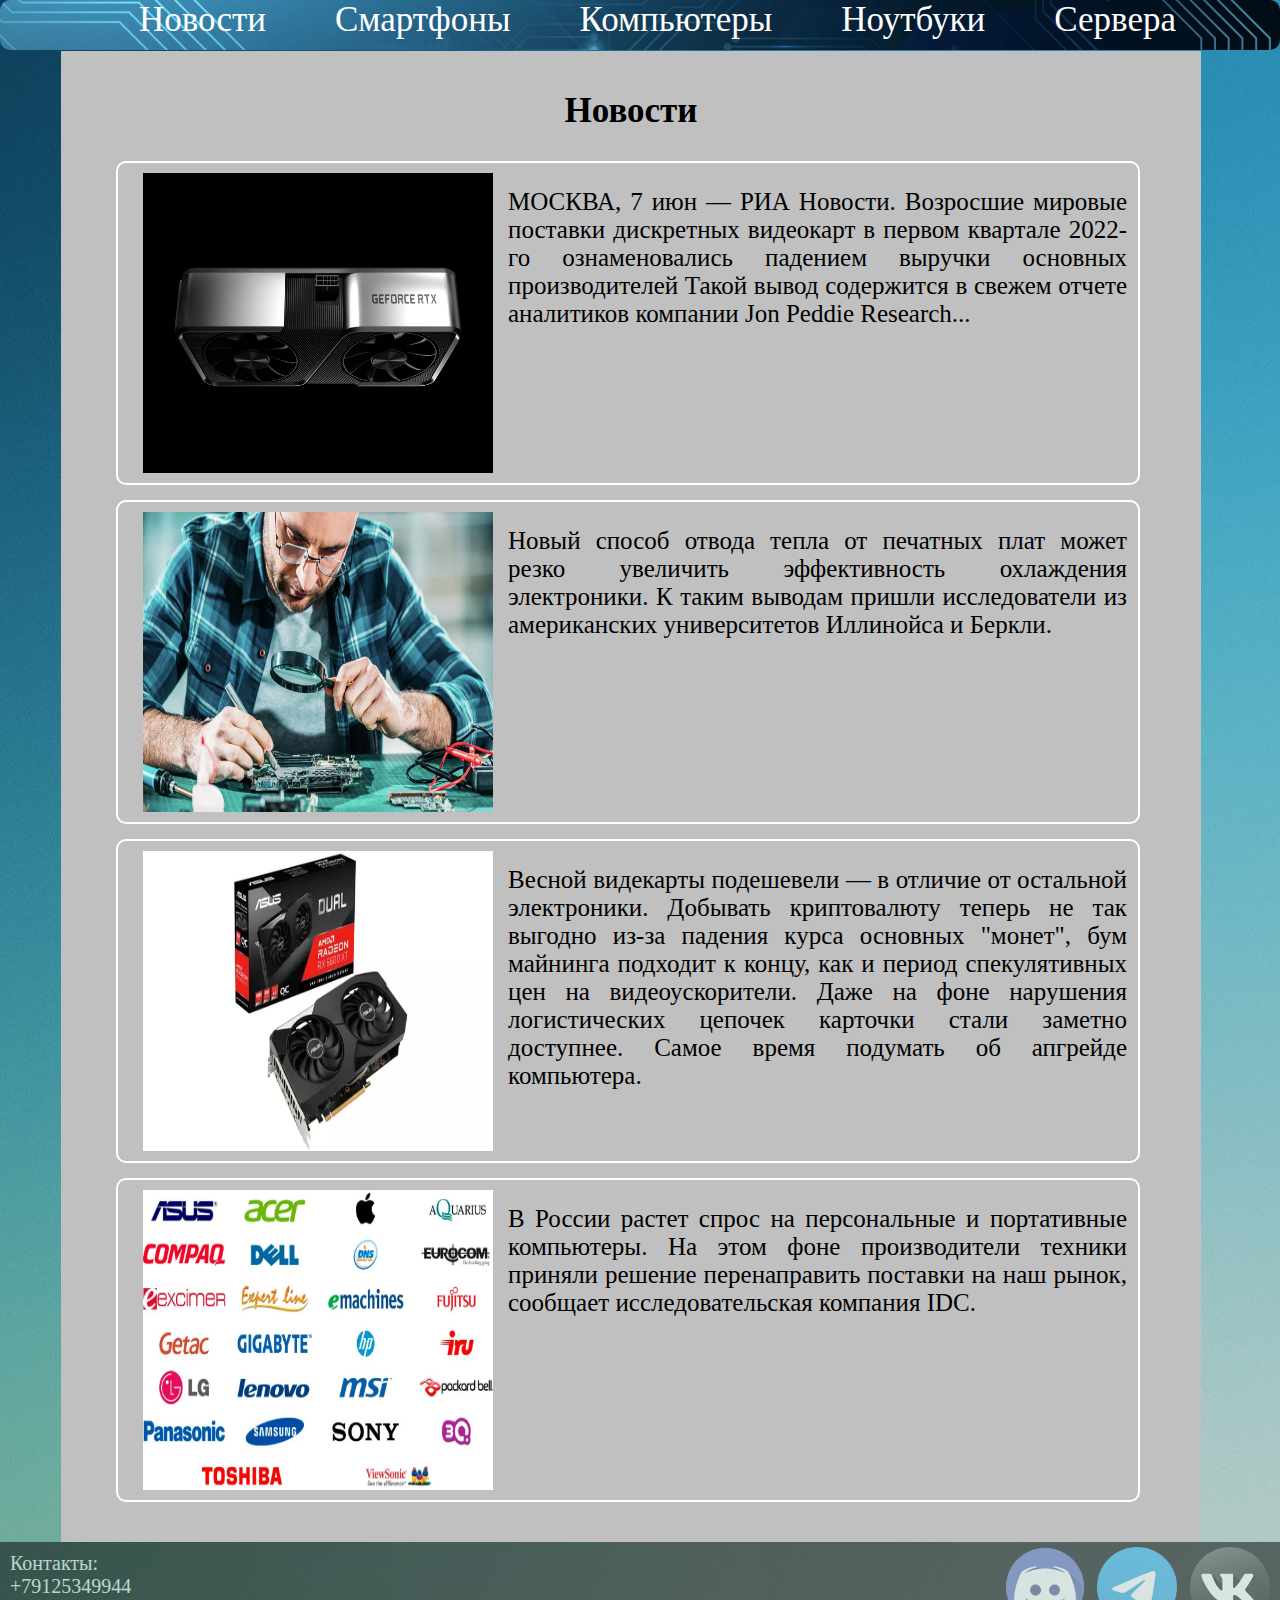
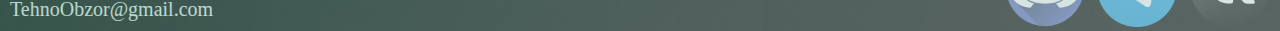
<file: index.html>
<!DOCTYPE html>
<html>
  <head>
    <meta charset="utf-8">
	<link rel="stylesheet" type="text/css" href="css/main.css">
    <title>Главная страница</title>
  </head>
  <body> 
  <header class= 'navbar'>
  <div class= 'logo'>
  </div>
  <div class= 'menu'>
  <ul>
  <li><a href='index.html'>Новости</a></li>
  <li><a href='вкладки/Смартфоны.html'>Смартфоны</a></li>
  <li><a href='вкладки/Компьютеры.html'>Компьютеры</a></li>
  <li><a href='вкладки/Ноутбуки.html'>Ноутбуки</a></li>
  <li><a href='вкладки/Сервера.html'>Сервера</a></li>
  </ul>
  </div>
  </header>
  <div class=centerr>
  <div class = 'gran'>
  <h1>Новости<h1>
  <div class = 'block_1'>
    <a href="вкладки/Новости/Статья1.html"><img src="img/new1.webp">
  <p>МОСКВА, 7 июн — РИА Новости. Возросшие мировые поставки дискретных видеокарт в первом квартале 2022-го ознаменовались падением выручки основных производителей Такой вывод содержится в свежем отчете аналитиков компании Jon Peddie Research...</p></a>
  </div>
  <div class = 'block_1'>
    <a href="вкладки/Новости/Статья2.html"><img src="img/new2.webp">
    <p>Новый способ отвода тепла от печатных плат может резко увеличить эффективность охлаждения электроники. К таким выводам пришли исследователи из американских университетов Иллинойса и Беркли.</p>
  </div>
  <div class = 'block_1'>
    <a href="вкладки/Новости/Статья3.html"><img src="img/new5.webp">
    <p> Весной видекарты подешевели — в отличие от остальной электроники. Добывать криптовалюту теперь не так выгодно из-за падения курса основных "монет", бум майнинга подходит к концу, как и период спекулятивных цен на видеоускорители. Даже на фоне нарушения логистических цепочек карточки стали заметно доступнее. Самое время подумать об апгрейде компьютера.</p>
  </div>
  <div class = 'block_1'>
    <a href="вкладки/Новости/Статья4.html"><img src="img/new12.jpg">
    <p>В России растет спрос на персональные и портативные компьютеры. На этом фоне производители техники приняли решение перенаправить поставки на наш рынок, сообщает исследовательская компания IDC.</p></a>
  </div>
  </div>
  </div>
  <div class="lower">
    <a href="https://vk.com/"><img src="img/vk.svg"></a>
    <a href="https://telegram.org/"><img src="img/telegram.png"></a>
    <a href="https://discord.com/"><img src= 'img/discord.png'></a>
    <p>Контакты:</p>
    <p>+79125349944</p>
    <p>TehnoObzor@gmail.com</p>
  </div>
  </body>
</html>
</file>
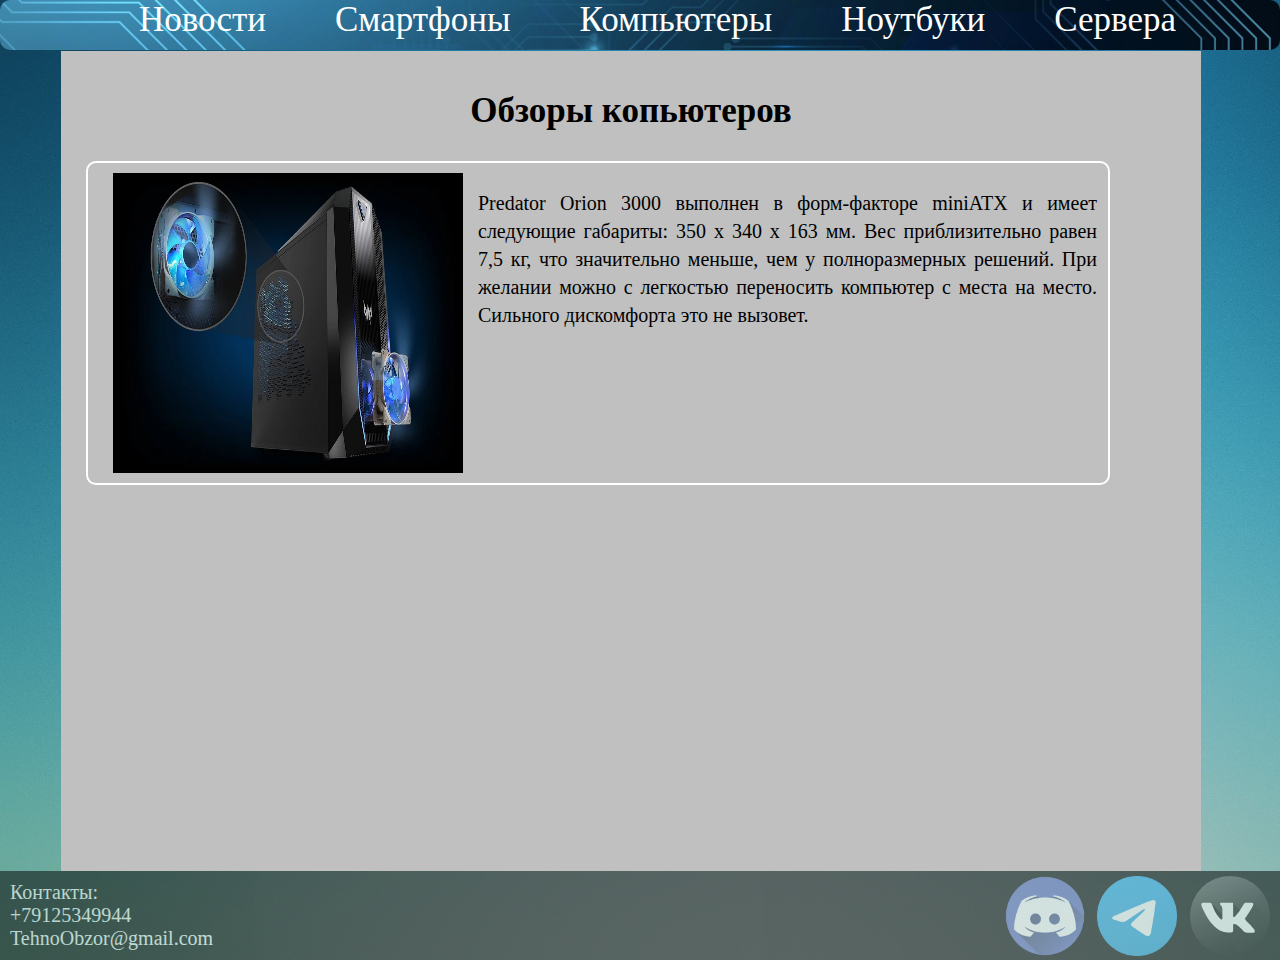
<file: вкладки/Компьютеры.html>
<!DOCTYPE html>
<html>
  <head>
    <meta charset="utf-8">
	<link rel="stylesheet" type="text/css" href="../css/main.css">
    <title>Компьютеры</title>
  <header class= 'navbar'>
  <div class= 'logo'>
  </div>
  <div class= 'menu'>
  <ul>
  <li><a href='../index.html'>Новости</a></li>
  <li><a href='Смартфоны.html'>Смартфоны</a></li>
  <li><a href='Компьютеры.html'>Компьютеры</a></li>
  <li><a href='Ноутбуки.html'>Ноутбуки</a></li>
  <li><a href='Сервера.html'>Сервера</a></li>
  </ul>
  </div>
  </header>
  <div class=centerr>
  <div class = 'gran'>
  <h1>Обзоры копьютеров</h1>
  <div class = 'block_1'>
    <a href="Комьютеры/Статья1.html"><img src="../img/pk2.webp"></a>
  <h3><p><a href= 'Комьютеры/Статья1.html'>Predator Orion 3000 выполнен в форм-факторе miniATX и имеет следующие габариты: 350 х 340 х 163 мм. Вес приблизительно равен 7,5 кг, что значительно меньше, чем у полноразмерных решений. При желании можно с легкостью переносить компьютер с места на место. Сильного дискомфорта это не вызовет.</a></p></h3>
  </div>
  </div>
  </div>
    <div class="lower">
    <a href="https://vk.com/"><img src="../img/vk.svg"></a>
    <a href="https://telegram.org/"><img src="../img/telegram.png"></a>
    <a href="https://discord.com/"><img src= '../img/discord.png'></a>
    <p>Контакты:</p>
    <p>+79125349944</p>
    <p>TehnoObzor@gmail.com</p>
  </div>
  </body>
</html>
</file>
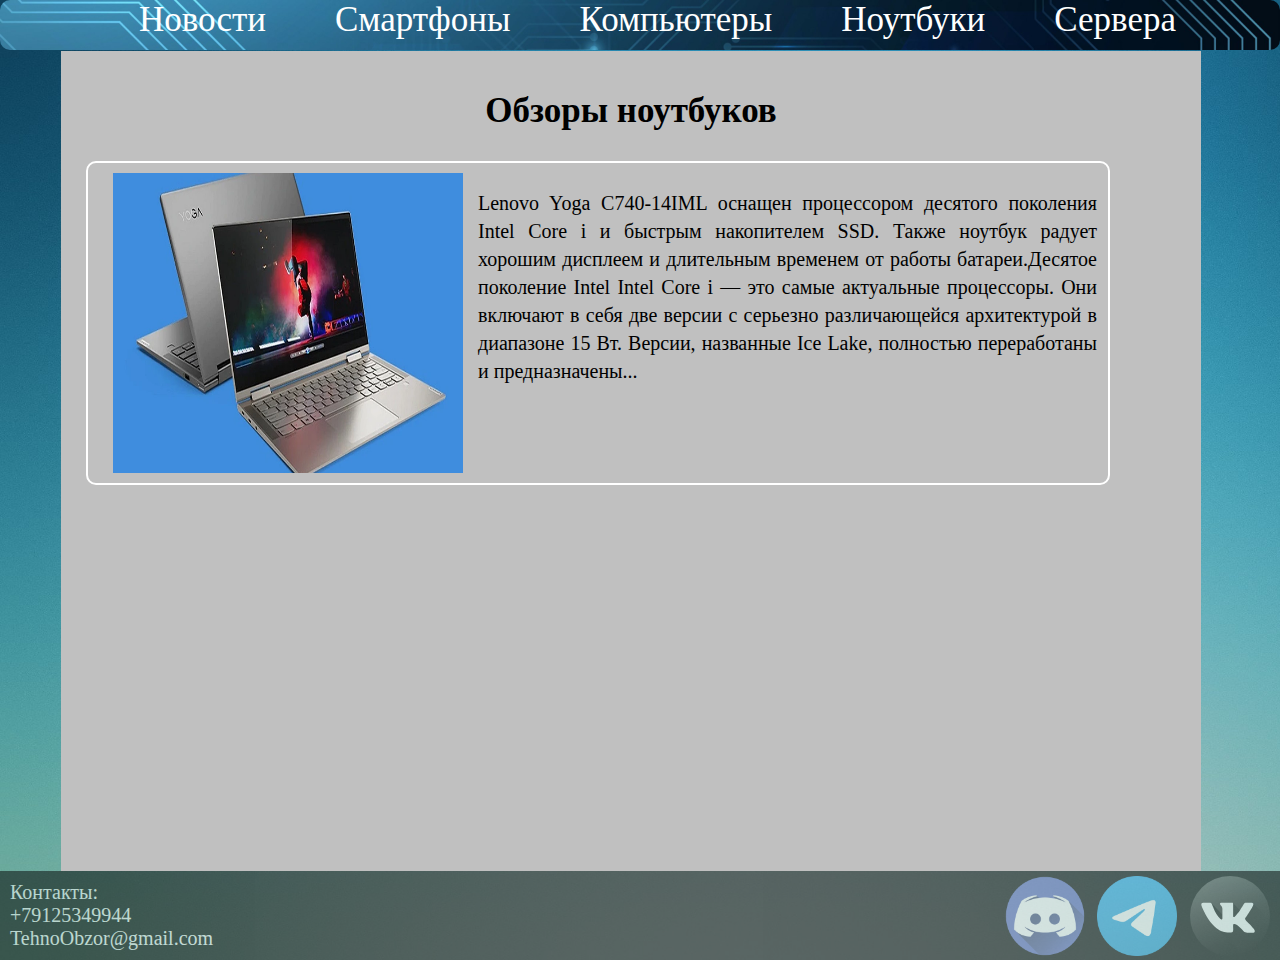
<file: вкладки/Ноутбуки.html>
<!DOCTYPE html>
<html>
  <head>
    <meta charset="utf-8">
	<link rel="stylesheet" type="text/css" href="../css/main.css">
    <title>Ноутбуки</title>
  </head>
  <body> 
  <header class= 'navbar'>
  <div class= 'logo'>
  </div>
  <div class= 'menu'>
  <ul>
  <li><a href='../index.html'>Новости</a></li>
  <li><a href='Смартфоны.html'>Смартфоны</a></li>
  <li><a href='Компьютеры.html'>Компьютеры</a></li>
  <li><a href='Ноутбуки.html'>Ноутбуки</a></li>
  <li><a href='Сервера.html'>Сервера</a></li>
  </ul>
  </div>
  </header>
  <div class=centerr>
  <div class = 'gran'>
  <h1>Обзоры ноутбуков</h1>
  <div class = 'block_1'>
    <a href="Ноутбуки/Статья1.html"><img src="../img/nt1.webp"></a>
  <p><a href= 'Ноутбуки/Статья1.html'>Lenovo Yoga C740-14IML оснащен процессором десятого поколения Intel Core i и быстрым накопителем SSD. Также ноутбук радует хорошим дисплеем и длительным временем от работы батареи.Десятое поколение Intel Intel Core i — это самые актуальные процессоры. Они включают в себя две версии с серьезно различающейся архитектурой в диапазоне 15 Вт. Версии, названные Ice Lake, полностью переработаны и предназначены...</a></p>
  </div>
  </div>
  </div>
    <div class="lower">
    <a href="https://vk.com/"><img src="../img/vk.svg"></a>
    <a href="https://telegram.org/"><img src="../img/telegram.png"></a>
    <a href="https://discord.com/"><img src= '../img/discord.png'></a>
    <p>Контакты:</p>
    <p>+79125349944</p>
    <p>TehnoObzor@gmail.com</p>
  </div>
  </body>
</html>
</file>
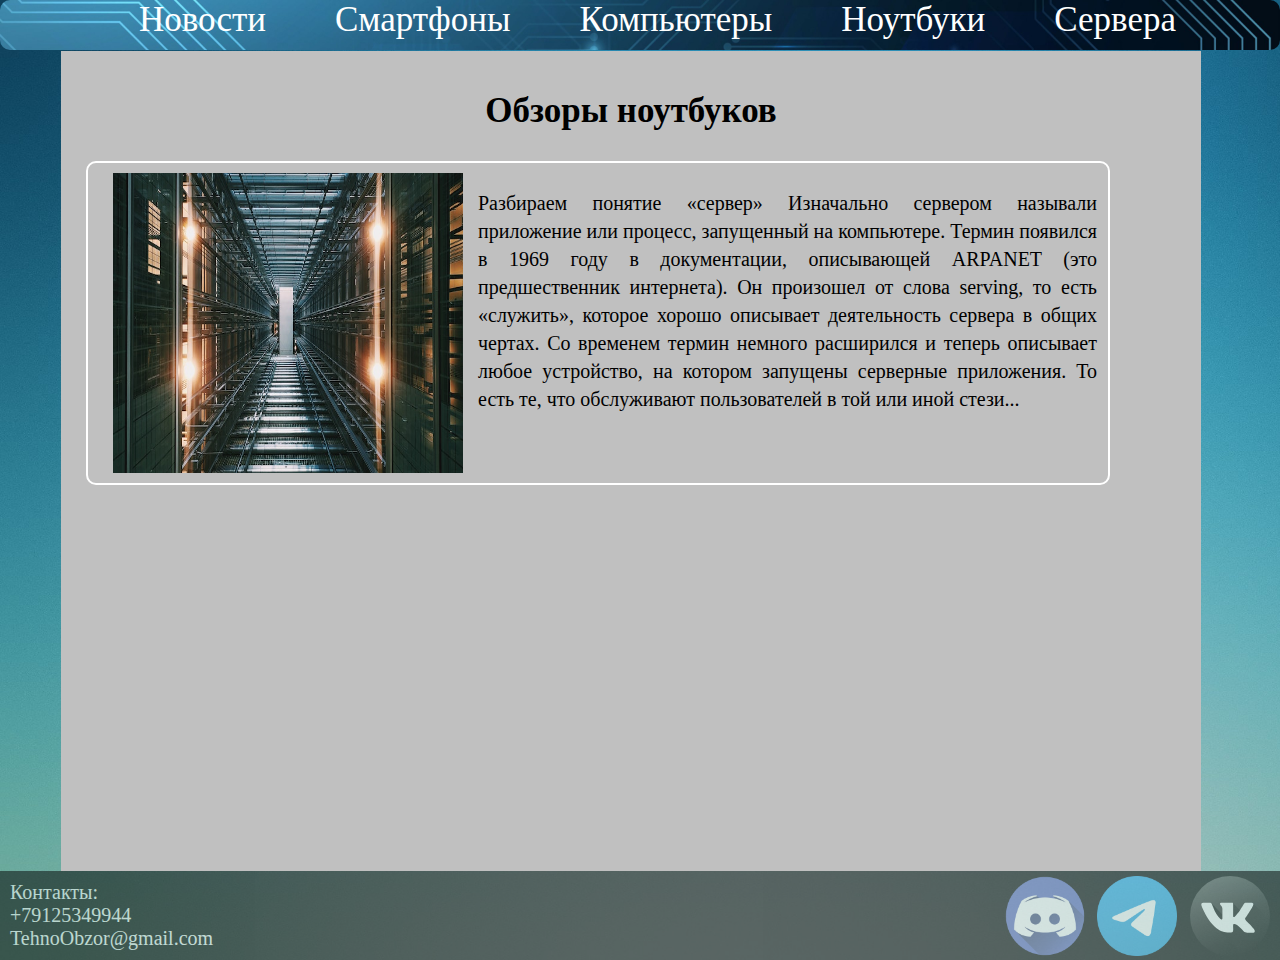
<file: вкладки/Сервера.html>
<!DOCTYPE html>
<html>
  <head>
    <meta charset="utf-8">
	<link rel="stylesheet" type="text/css" href="../css/main.css">
    <title>Сервера</title>
  </head>
  <body> 
  <header class= 'navbar'>
  <div class= 'logo'>
  </div>
  <div class= 'menu'>
  <ul>
  <li><a href='../index.html'>Новости</a></li>
  <li><a href='Смартфоны.html'>Смартфоны</a></li>
  <li><a href='Компьютеры.html'>Компьютеры</a></li>
  <li><a href='Ноутбуки.html'>Ноутбуки</a></li>
  <li><a href='Сервера.html'>Сервера</a></li>
  </ul>
  </div>
  </header>
  <div class=centerr>
  <div class = 'gran'>
  <h1>Обзоры ноутбуков</h1>
  <div class = 'block_1'>
    <a href="Сервера/Статья1.html"><img src="../img/c1.jpg"></a>
  <h3><p><a href= 'Сервера/Статья1.html'>Разбираем понятие «сервер» Изначально сервером называли приложение или процесс, запущенный на компьютере. Термин появился в 1969 году в документации, описывающей ARPANET (это предшественник интернета). Он произошел от слова serving, то есть «служить», которое хорошо описывает деятельность сервера в общих чертах. Со временем термин немного расширился и теперь описывает любое устройство, на котором запущены серверные приложения. То есть те, что обслуживают пользователей в той или иной стези...</a></p></h3>
  </div>
  </div>
  </div>
  <div class="lower">
    <a href="https://vk.com/"><img src="../img/vk.svg"></a>
    <a href="https://telegram.org/"><img src="../img/telegram.png"></a>
    <a href="https://discord.com/"><img src= '../img/discord.png'></a>
    <p>Контакты:</p>
    <p>+79125349944</p>
    <p>TehnoObzor@gmail.com</p>
  </div>
  </body>
</html>
</file>
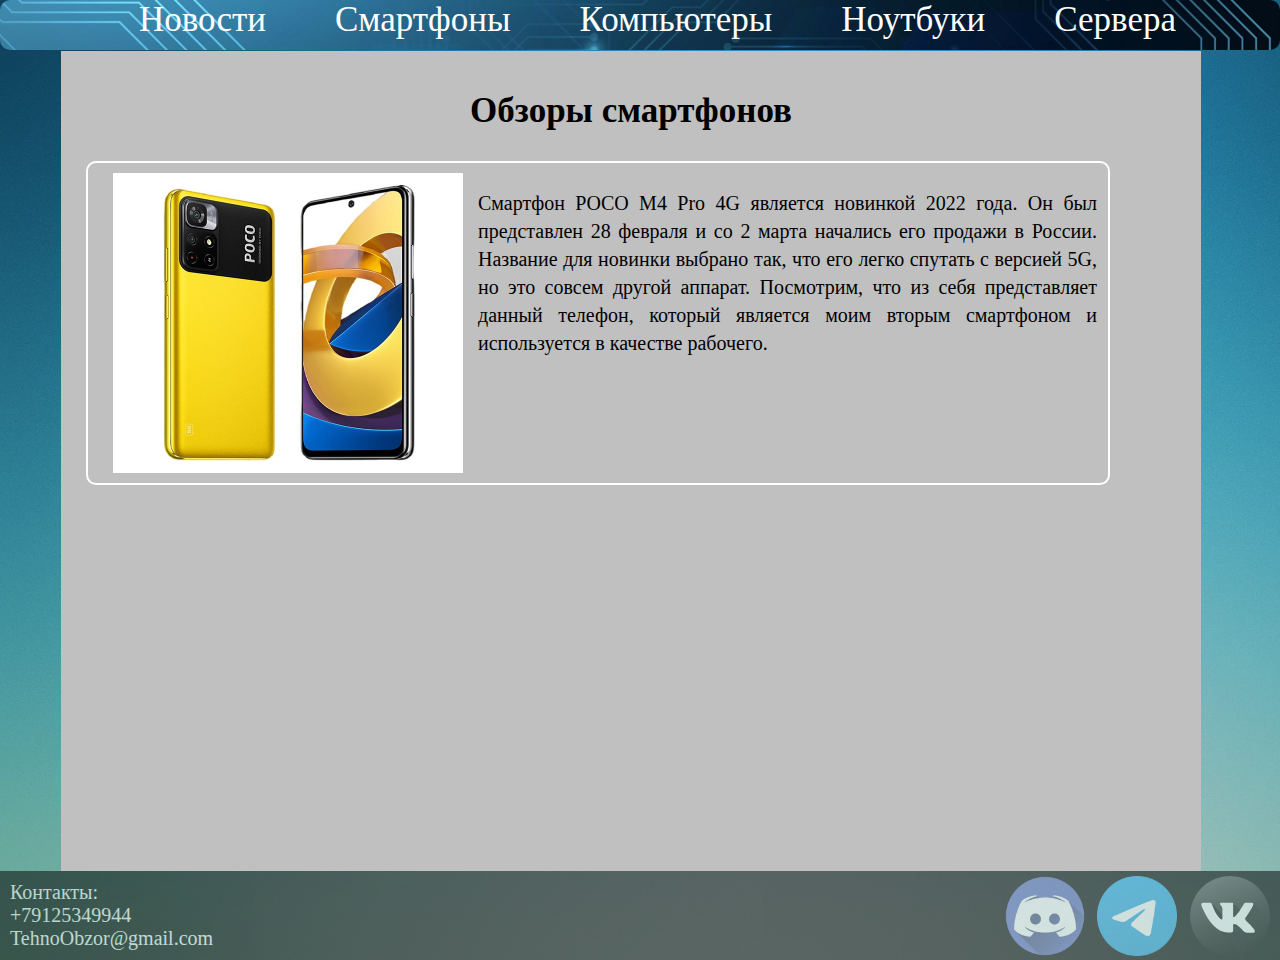
<file: вкладки/Смартфоны.html>
<!DOCTYPE html>
<html>
  <head>
    <meta charset="utf-8">
	<link rel="stylesheet" type="text/css" href="../css/main.css">
    <title>Смартфоны</title>
  </head>
  <body> 
  <header class= 'navbar'>
  <div class= 'logo'>
  </div>
  <div class= 'menu'>
  <ul>
  <li><a href='../index.html'>Новости</a></li>
  <li><a href='Смартфоны.html'>Смартфоны</a></li>
  <li><a href='Компьютеры.html'>Компьютеры</a></li>
  <li><a href='Ноутбуки.html'>Ноутбуки</a></li>
  <li><a href='Сервера.html'>Сервера</a></li>
  </ul>
  </div>
  </header>
  <div class=centerr>
  <div class = 'gran'>
  <h1>Обзоры смартфонов</h1>
  <div class = 'block_1'>
    <a href="Смартфоны/Статья1.html"><img src="../img/t101.jpg"></a>
  <h3><p><a href="Смартфоны/Статья1.html">Смартфон POCO M4 Pro 4G является новинкой 2022 года. Он был представлен 28 февраля и со 2 марта начались его продажи в России. Название для новинки выбрано так, что его легко спутать с версией 5G, но это совсем другой аппарат. Посмотрим, что из себя представляет данный телефон, который является моим вторым смартфоном и используется в качестве рабочего.</a></p></h3>
  </div>
  </div>
  </div>
  <div class="lower">
    <a href="https://vk.com/"><img src="../img/vk.svg"></a>
    <a href="https://telegram.org/"><img src="../img/telegram.png"></a>
    <a href="https://discord.com/"><img src= '../img/discord.png'></a>
    <p>Контакты:</p>
    <p>+79125349944</p>
    <p>TehnoObzor@gmail.com</p>
  </div>
  </body>
</html>
</file>
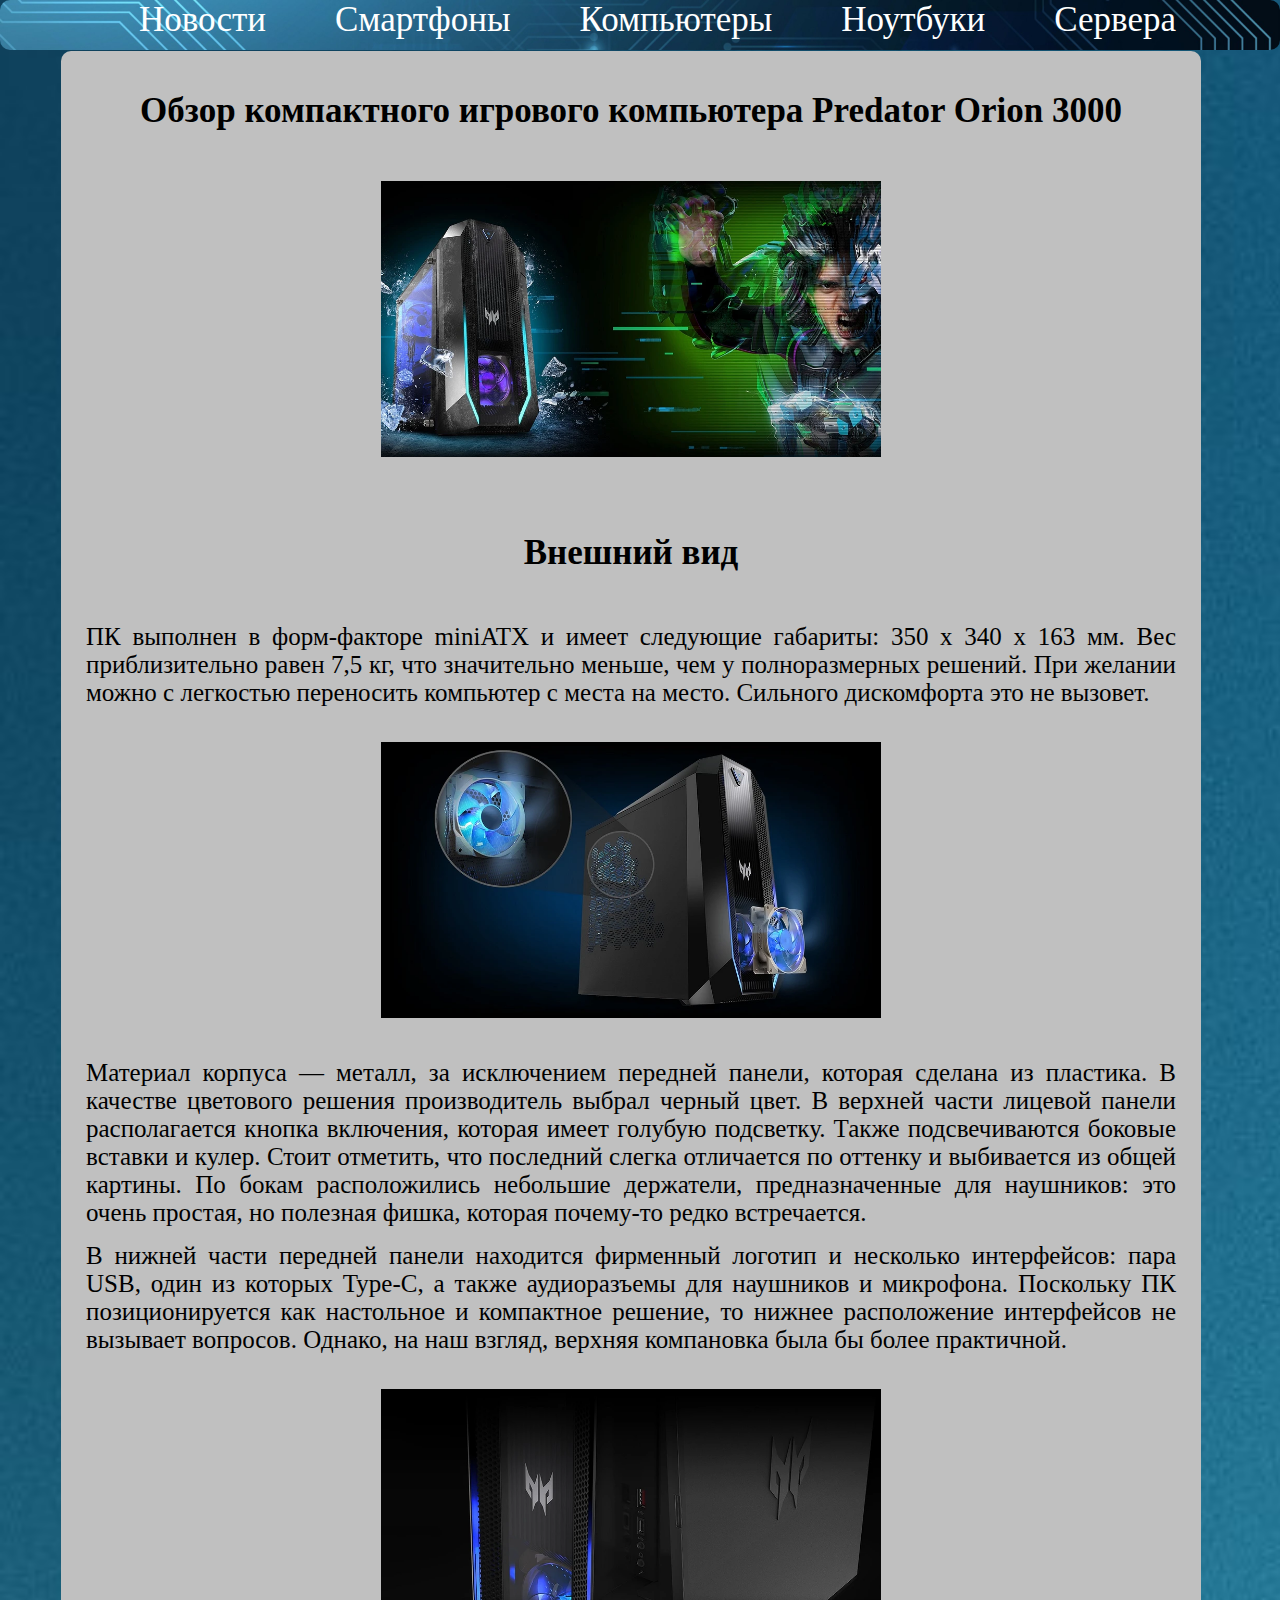
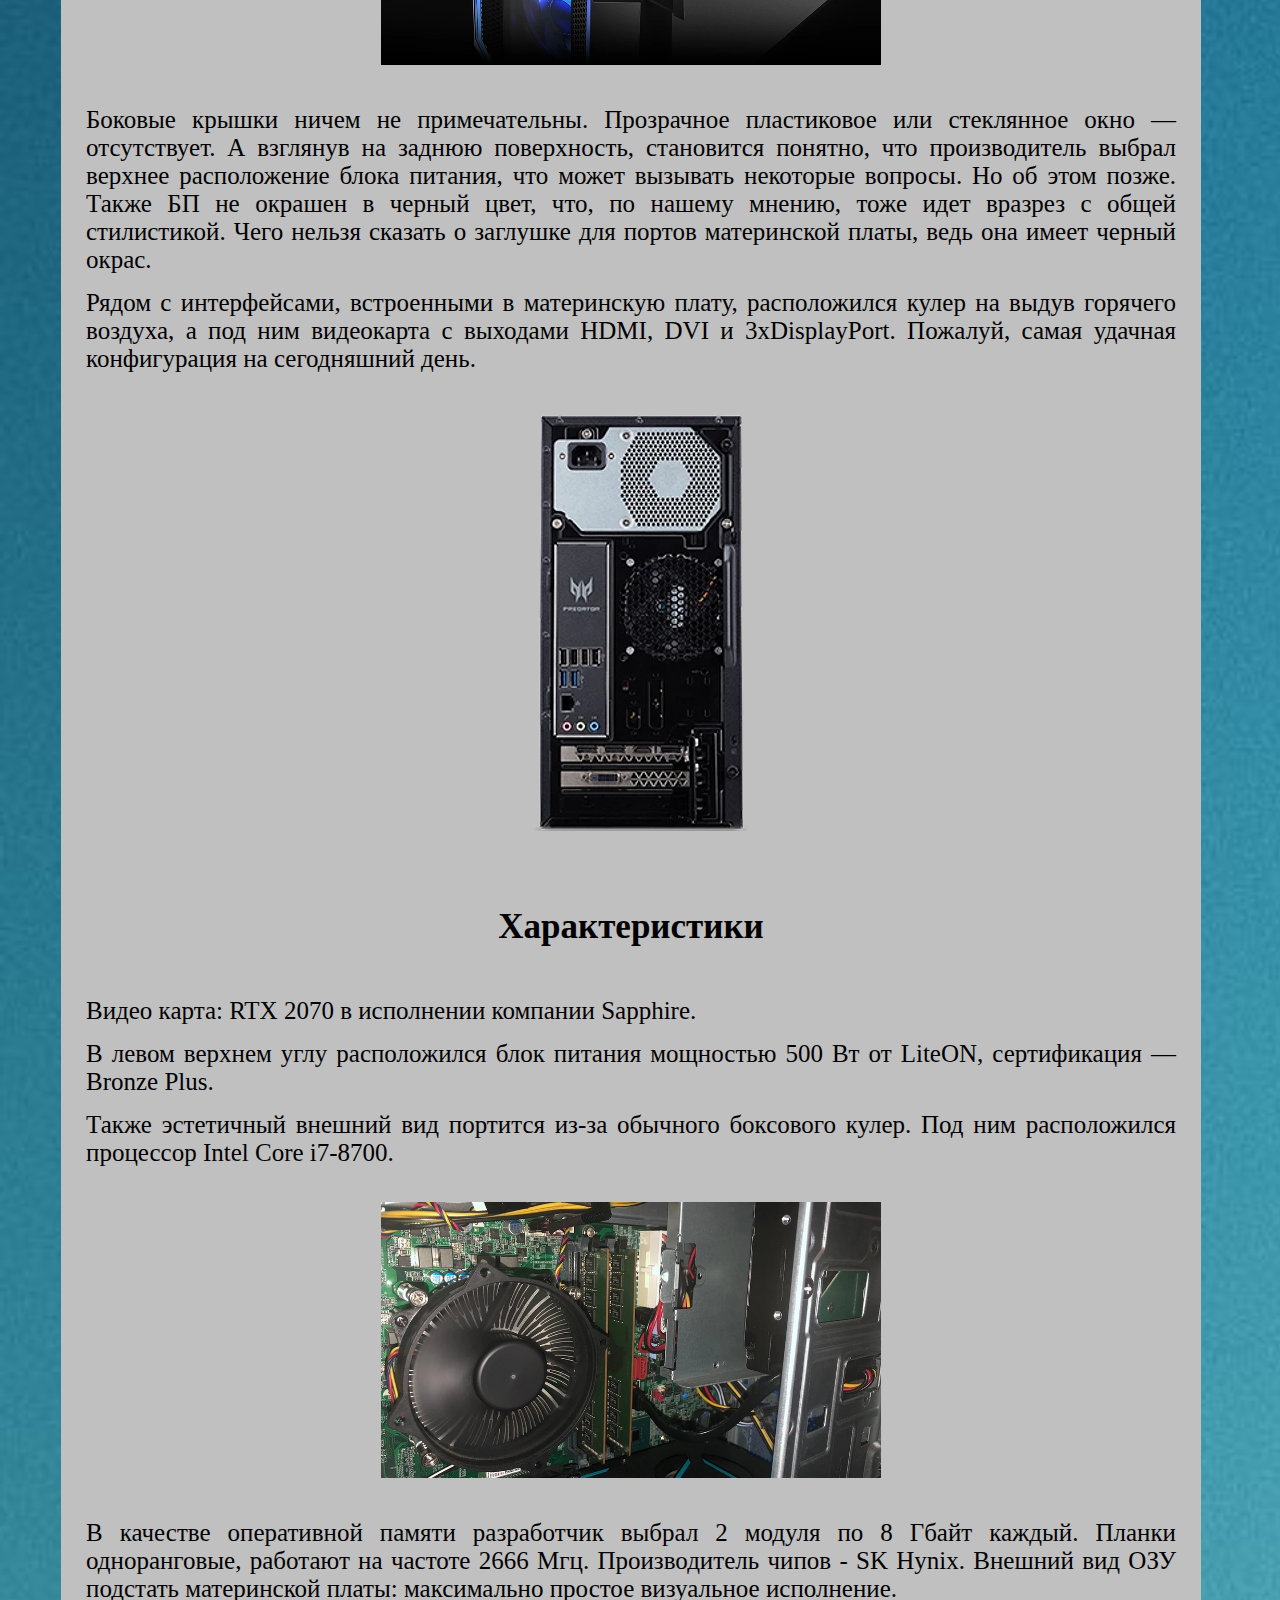
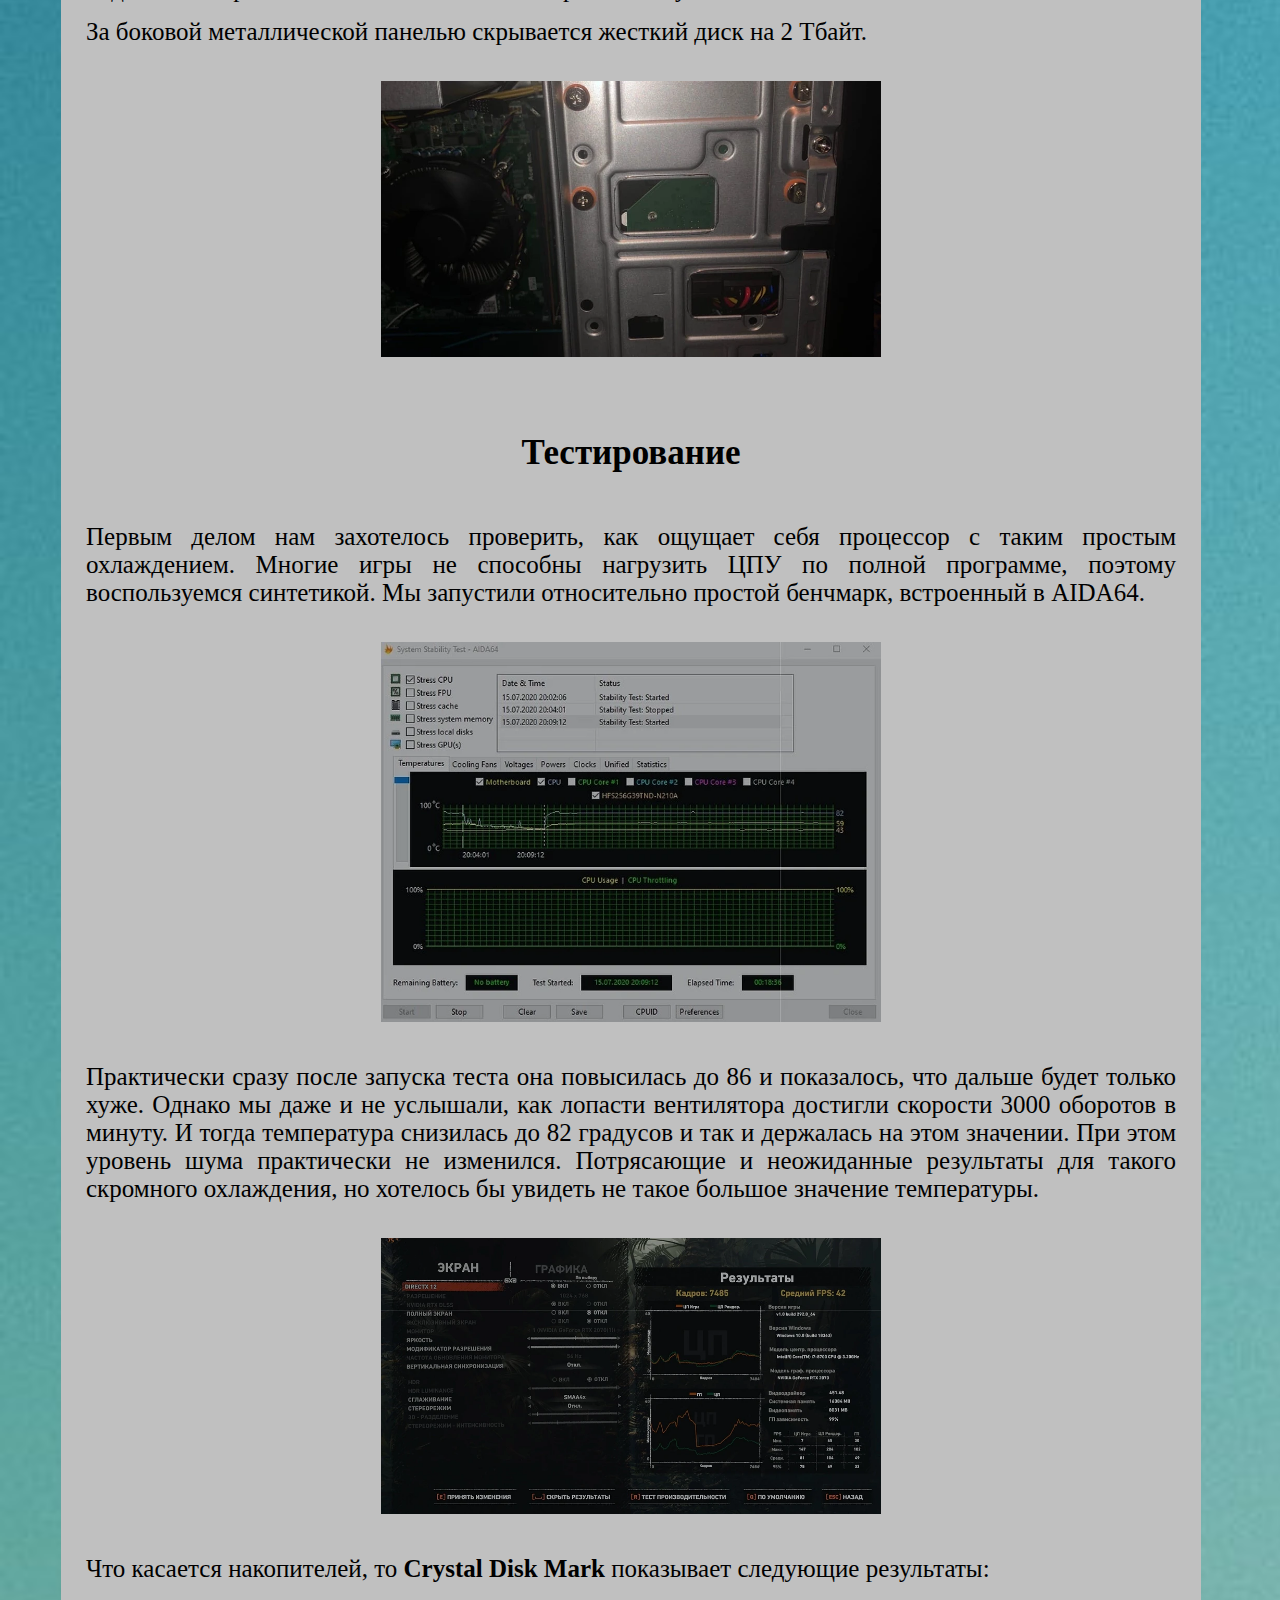
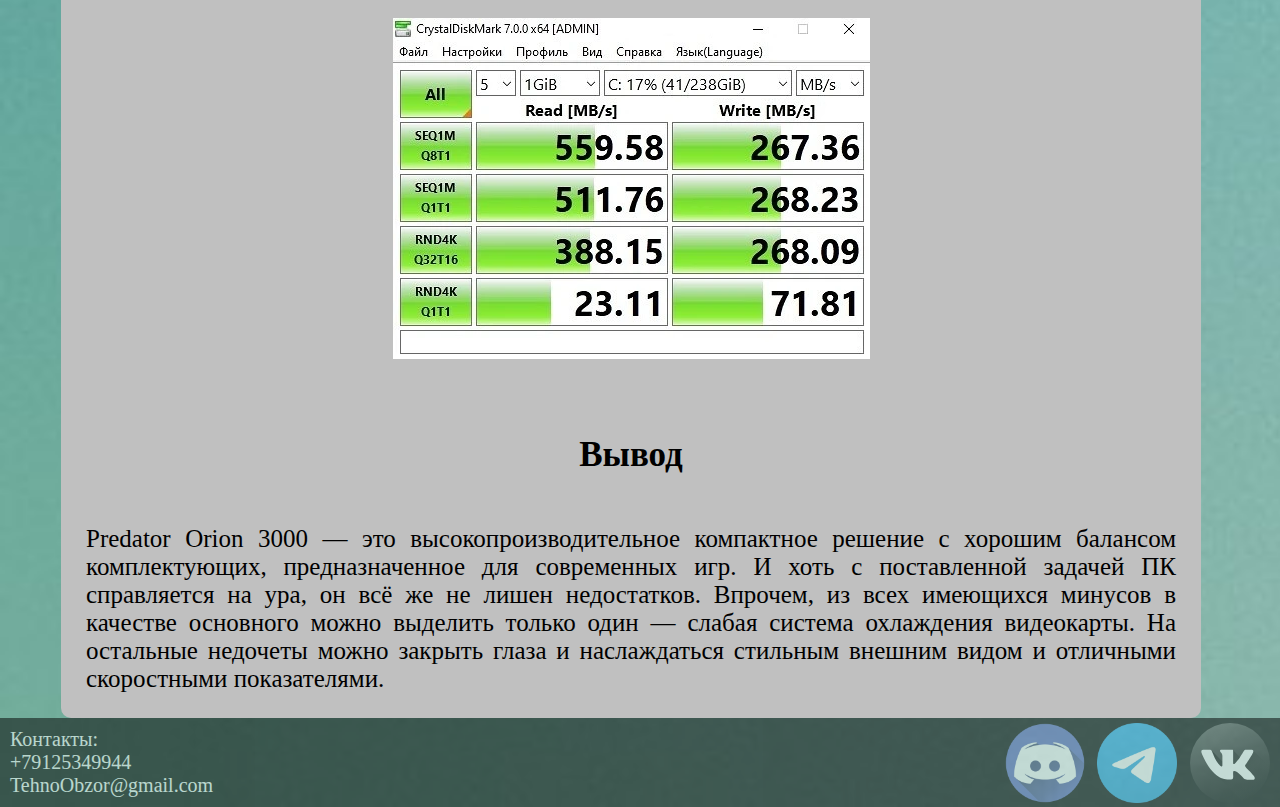
<file: вкладки/Комьютеры/Статья1.html>
<!DOCTYPE html>
<html>
  <head>
    <meta charset="utf-8">
  <link rel="stylesheet" type="text/css" href="../../css/main.css">
    <title>Обзор компактного игрового компьютера Predator Orion 3000</title>
  </head>
  <body> 
  <header class= 'navbar'>
  <div class= 'logo'>
  </div>
  <div class= 'menu'>
  <ul>
  <li><a href='../../index.html'>Новости</a></li>
  <li><a href='../Смартфоны.html'>Смартфоны</a></li>
  <li><a href='../Компьютеры.html'>Компьютеры</a></li>
  <li><a href='../Ноутбуки.html'>Ноутбуки</a></li>
  <li><a href='../Сервера.html'>Сервера</a></li>
  </ul>
  </div>
  </header>
  <div class=centerr>
  <div class = 'textStat'>
  <h1>Обзор компактного игрового компьютера Predator Orion 3000</h1>
    <div class = imga><p><img src="../../img/pk1.webp"></p></div>
  <h2>Внешний вид</h2>
  <p>ПК выполнен в форм-факторе miniATX и имеет следующие габариты: 350 х 340 х 163 мм. Вес приблизительно равен 7,5 кг, что значительно меньше, чем у полноразмерных решений. При желании можно с легкостью переносить компьютер с места на место. Сильного дискомфорта это не вызовет.</p>
  <div class = imga><p><img src="../../img/pk2.webp"></p></div>
  <p>Материал корпуса — металл, за исключением передней панели, которая сделана из пластика. В качестве цветового решения производитель выбрал черный цвет. В верхней части лицевой панели располагается кнопка включения, которая имеет голубую подсветку. Также подсвечиваются боковые вставки и кулер. Стоит отметить, что последний слегка отличается по оттенку и выбивается из общей картины. По бокам расположились небольшие держатели, предназначенные для наушников: это очень простая, но полезная фишка, которая почему-то редко встречается.</p>
  <p>В нижней части передней панели находится фирменный логотип и несколько интерфейсов: пара USB, один из которых Type-C, а также аудиоразъемы для наушников и микрофона. Поскольку ПК позиционируется как настольное и компактное решение, то нижнее расположение интерфейсов не вызывает вопросов. Однако, на наш взгляд, верхняя компановка была бы более практичной. </p>
  <div class = imga><p><img src="../../img/pk3.webp"></p></div>
  <p>Боковые крышки ничем не примечательны. Прозрачное пластиковое или стеклянное окно — отсутствует. А взглянув на заднюю поверхность, становится понятно, что производитель выбрал верхнее расположение блока питания, что может вызывать некоторые вопросы. Но об этом позже. Также БП не окрашен в черный цвет, что, по нашему мнению, тоже идет вразрез с общей стилистикой. Чего нельзя сказать о заглушке для портов материнской платы, ведь она имеет черный окрас.</p>
  <p>Рядом с интерфейсами, встроенными в материнскую плату, расположился кулер на выдув горячего воздуха, а под ним видеокарта с выходами HDMI, DVI и 3хDisplayPort. Пожалуй, самая удачная конфигурация на сегодняшний день. </p>
  <div class = imga><p><img src="../../img/pk4.webp"></p></div>
  <h2>Характеристики</h2>
  <p> Видео карта: RTX 2070 в исполнении компании Sapphire.</p>
  <p>В левом верхнем углу расположился блок питания мощностью 500 Вт от LiteON, сертификация — Bronze Plus. </p>
  <p>Также эстетичный внешний вид портится из-за обычного боксового кулер. Под ним расположился процессор Intel Core i7-8700.</p>
  <div class = imga><p><img src="../../img/pk6.webp"></p></div>
  <p>В качестве оперативной памяти разработчик выбрал 2 модуля по 8 Гбайт каждый. Планки одноранговые, работают на частоте 2666 Мгц. Производитель чипов - SK Hynix. Внешний вид ОЗУ подстать материнской платы: максимально простое визуальное исполнение. </p>
  <p>За боковой металлической панелью скрывается жесткий диск на 2 Тбайт.</p>
  <div class = imga><p><img src="../../img/pk7.webp"></p></div>
  <h2>Тестирование</h2>
  <p>Первым делом нам захотелось проверить, как ощущает себя процессор с таким простым охлаждением. Многие игры не способны нагрузить ЦПУ по полной программе, поэтому воспользуемся синтетикой. Мы запустили относительно простой бенчмарк, встроенный в AIDA64.</p>
  <div class = imga><p><img src="../../img/pk8.webp"></p></div>
  <p>Практически сразу после запуска теста она повысилась до 86 и показалось, что дальше будет только хуже. Однако мы даже и не услышали, как лопасти вентилятора достигли скорости 3000 оборотов в минуту. И тогда температура снизилась до 82 градусов и так и держалась на этом значении. При этом уровень шума практически не изменился. Потрясающие и неожиданные результаты для такого скромного охлаждения, но хотелось бы увидеть не такое большое значение температуры. </p>
  <div class = imga><p><img src="../../img/pk10.webp"></p></div>
  <p>Что касается накопителей, то <b>Crystal Disk Mark </b> показывает следующие результаты:</p>
  <div class = imga><p><img src="../../img/pk9.webp"></p></div>
  <h2>Вывод</h2>
  <p>Predator Orion 3000 — это высокопроизводительное компактное решение с хорошим балансом комплектующих, предназначенное для современных игр. И хоть с поставленной задачей ПК справляется на ура, он всё же не лишен недостатков. Впрочем, из всех имеющихся минусов в качестве основного можно выделить только один — слабая система охлаждения видеокарты. На остальные недочеты можно закрыть глаза и наслаждаться стильным внешним видом и отличными скоростными показателями.</p>
  </div>
  </div>
    </div>
    <div class="lower">
    <a href="https://vk.com/"><img src="../../img/vk.svg"></a>
    <a href="https://telegram.org/"><img src="../../img/telegram.png"></a>
    <a href="https://discord.com/"><img src= '../../img/discord.png'></a>
    <p>Контакты:</p>
    <p>+79125349944</p>
    <p>TehnoObzor@gmail.com</p>
  </div>
  </body>
</html>
</file>
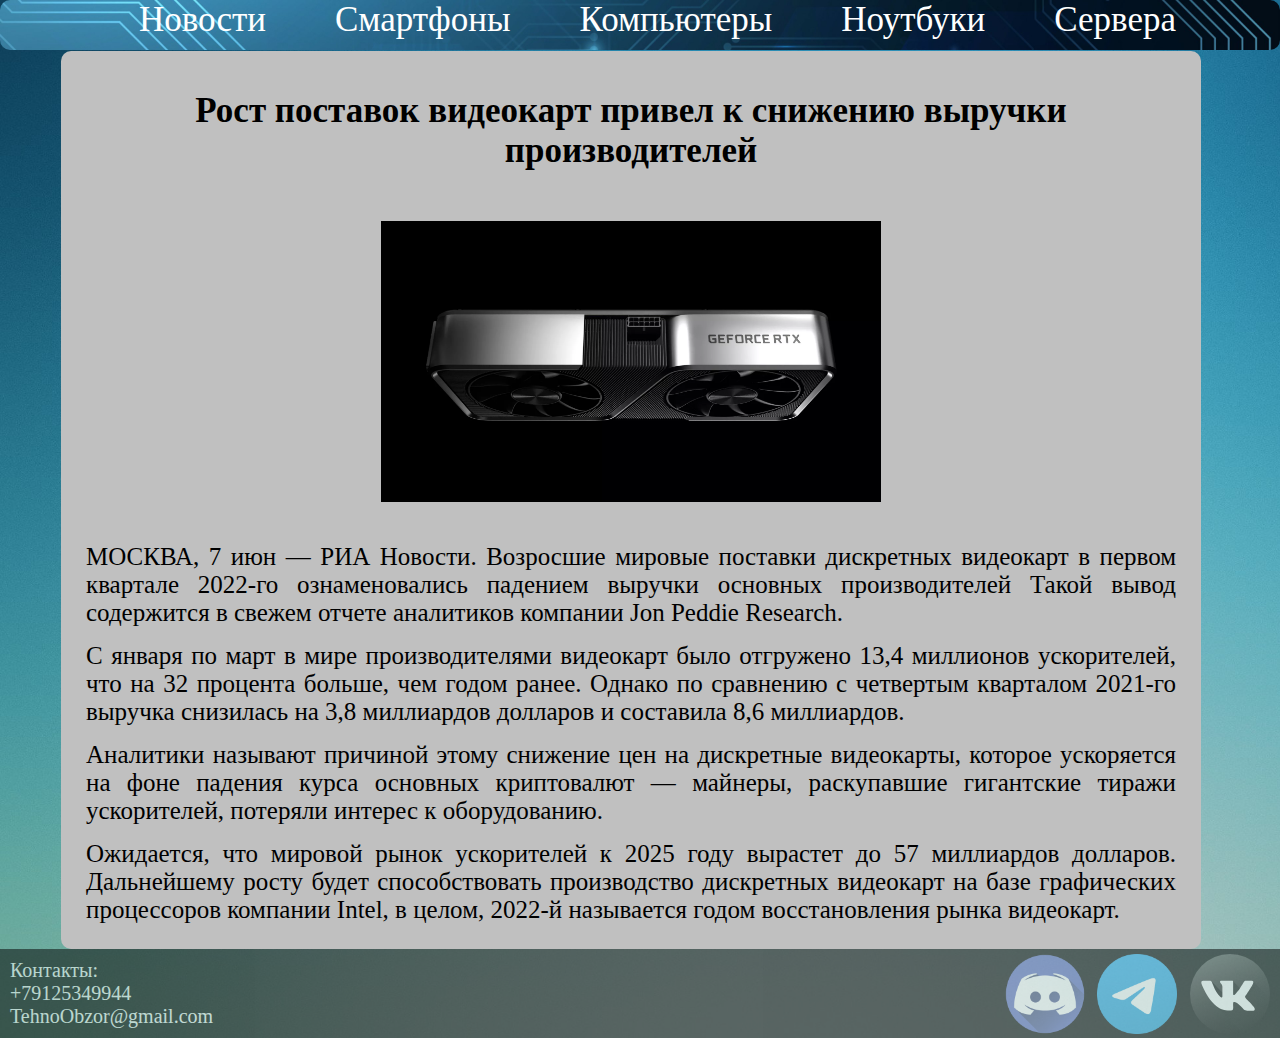
<file: вкладки/Новости/Статья1.html>
<!DOCTYPE html>
<html>
  <head>
    <meta charset="utf-8">
  <link rel="stylesheet" type="text/css" href="../../css/main.css">
    <title>Рост поставок видеокарт привел к снижению выручки производителей</title>
  </head>
  <body> 
  <header class= 'navbar'>
  <div class= 'logo'>
  </div>
  <div class= 'menu'>
  <ul>
  <li><a href='../../index.html'>Новости</a></li>
  <li><a href='../Смартфоны.html'>Смартфоны</a></li>
  <li><a href='../Компьютеры.html'>Компьютеры</a></li>
  <li><a href='../Ноутбуки.html'>Ноутбуки</a></li>
  <li><a href='../Сервера.html'>Сервера</a></li>
  </ul>
  </div>
  </header>
  <div class=centerr>
  <div class = 'textStat'>
  <h1>Рост поставок видеокарт привел к снижению выручки производителей</h1>
  <div class = imga><p><img src="../../img/new1.webp"></p></div>
  <p>МОСКВА, 7 июн — РИА Новости. Возросшие мировые поставки дискретных видеокарт в первом квартале 2022-го ознаменовались падением выручки основных производителей Такой вывод содержится в свежем отчете аналитиков компании Jon Peddie Research.</p>
  <p>С января по март в мире производителями видеокарт было отгружено 13,4 миллионов ускорителей, что на 32 процента больше, чем годом ранее. Однако по сравнению с четвертым кварталом 2021-го выручка снизилась на 3,8 миллиардов долларов и составила 8,6 миллиардов.</p>
  <p>Аналитики называют причиной этому снижение цен на дискретные видеокарты, которое ускоряется на фоне падения курса основных криптовалют — майнеры, раскупавшие гигантские тиражи ускорителей, потеряли интерес к оборудованию.</p>
  <p>Ожидается, что мировой рынок ускорителей к 2025 году вырастет до 57 миллиардов долларов. Дальнейшему росту будет способствовать производство дискретных видеокарт на базе графических процессоров компании Intel, в целом, 2022-й называется годом восстановления рынка видеокарт.</p>
  </div>
  </div>
    </div>
    <div class="lower">
    <a href="https://vk.com/"><img src="../../img/vk.svg"></a>
    <a href="https://telegram.org/"><img src="../../img/telegram.png"></a>
    <a href="https://discord.com/"><img src= '../../img/discord.png'></a>
    <p>Контакты:</p>
    <p>+79125349944</p>
    <p>TehnoObzor@gmail.com</p>
  </div>
  </body>
</html>
</file>
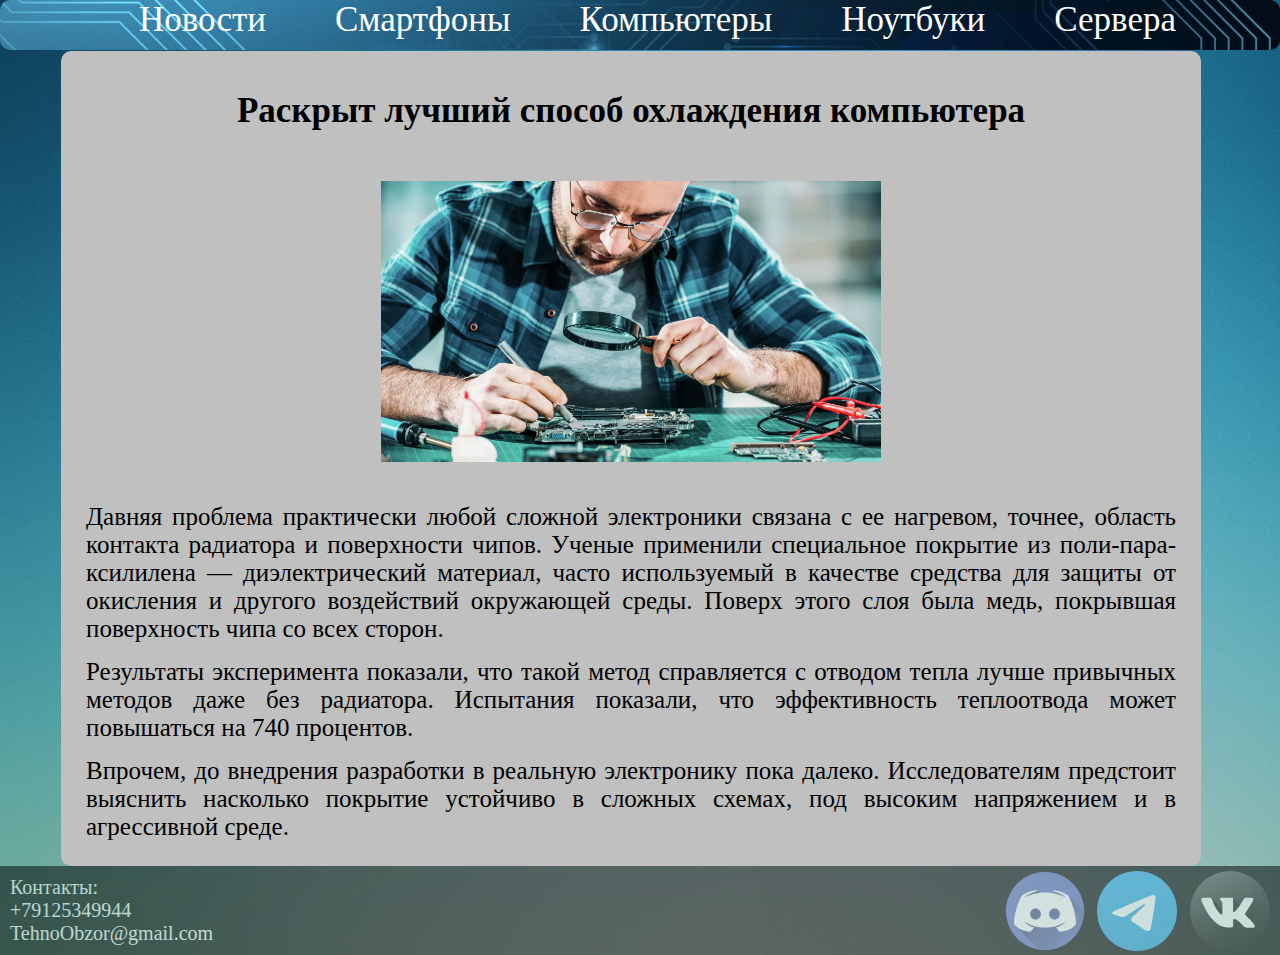
<file: вкладки/Новости/Статья2.html>
<!DOCTYPE html>
<html>
  <head>
    <meta charset="utf-8">
  <link rel="stylesheet" type="text/css" href="../../css/main.css">
    <title>Раскрыт лучший способ охлаждения компьютера</title>
  </head>
  <body> 
  <header class= 'navbar'>
  <div class= 'logo'>
  </div>
  <div class= 'menu'>
  <ul>
  <li><a href='../../index.html'>Новости</a></li>
  <li><a href='../Смартфоны.html'>Смартфоны</a></li>
  <li><a href='../Компьютеры.html'>Компьютеры</a></li>
  <li><a href='../Ноутбуки.html'>Ноутбуки</a></li>
  <li><a href='../Сервера.html'>Сервера</a></li>
  </ul>
  </div>
  </header>
  <div class=centerr>
  <div class = 'textStat'>
  <h1>Раскрыт лучший способ охлаждения компьютера</h1>
  <div class = imga><p><img src="../../img/new2.webp"></p></div>
  <p>Давняя проблема практически любой сложной электроники связана с ее нагревом, точнее, область контакта радиатора и поверхности чипов. Ученые применили специальное покрытие из поли-пара-ксилилена — диэлектрический материал, часто используемый в качестве средства для защиты от окисления и другого воздействий окружающей среды. Поверх этого слоя была медь, покрывшая поверхность чипа со всех сторон.</p>
  <p>Результаты эксперимента показали, что такой метод справляется с отводом тепла лучше привычных методов даже без радиатора. Испытания показали, что эффективность теплоотвода может повышаться на 740 процентов.</p>
  <p>Впрочем, до внедрения разработки в реальную электронику пока далеко. Исследователям предстоит выяснить насколько покрытие устойчиво в сложных схемах, под высоким напряжением и в агрессивной среде.</p>
  </div>
  </div>
    </div>
    <div class="lower">
    <a href="https://vk.com/"><img src="../../img/vk.svg"></a>
    <a href="https://telegram.org/"><img src="../../img/telegram.png"></a>
    <a href="https://discord.com/"><img src= '../../img/discord.png'></a>
    <p>Контакты:</p>
    <p>+79125349944</p>
    <p>TehnoObzor@gmail.com</p>
  </div>
  </body>
</html>
</file>
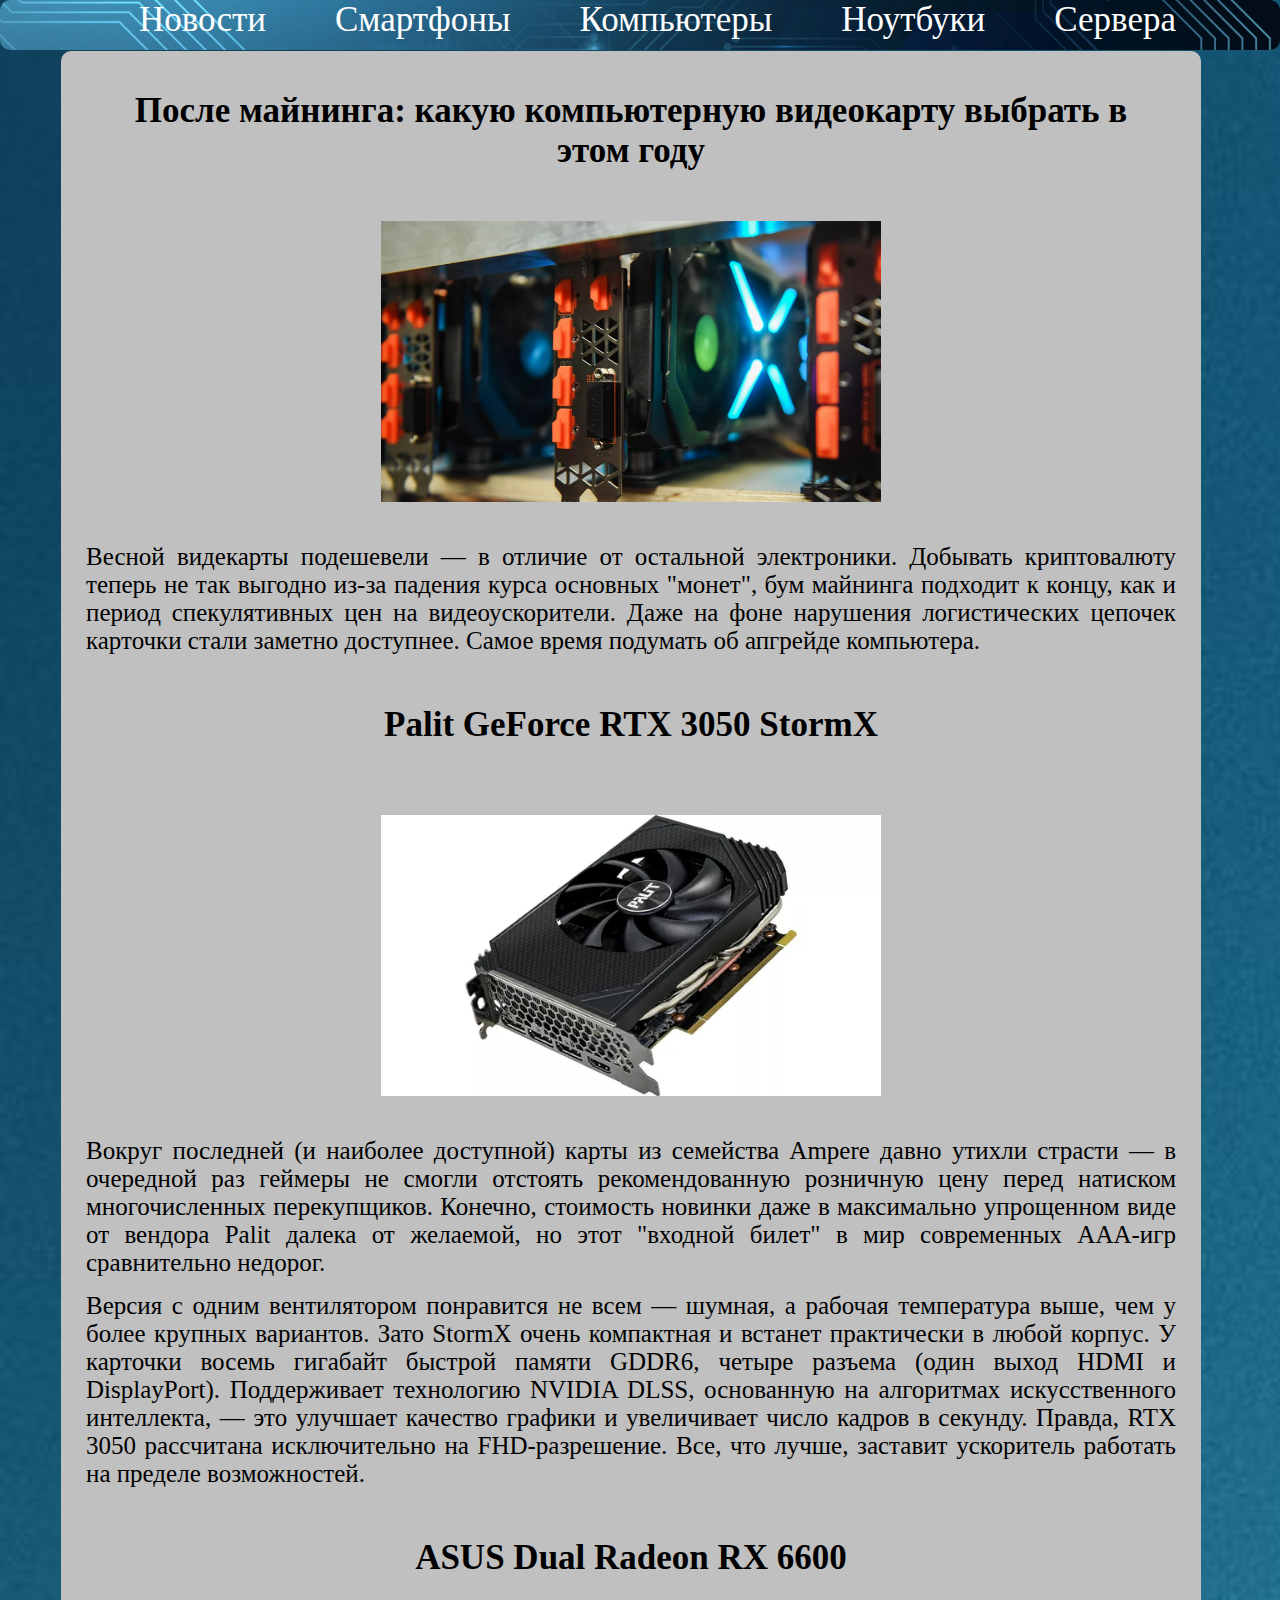
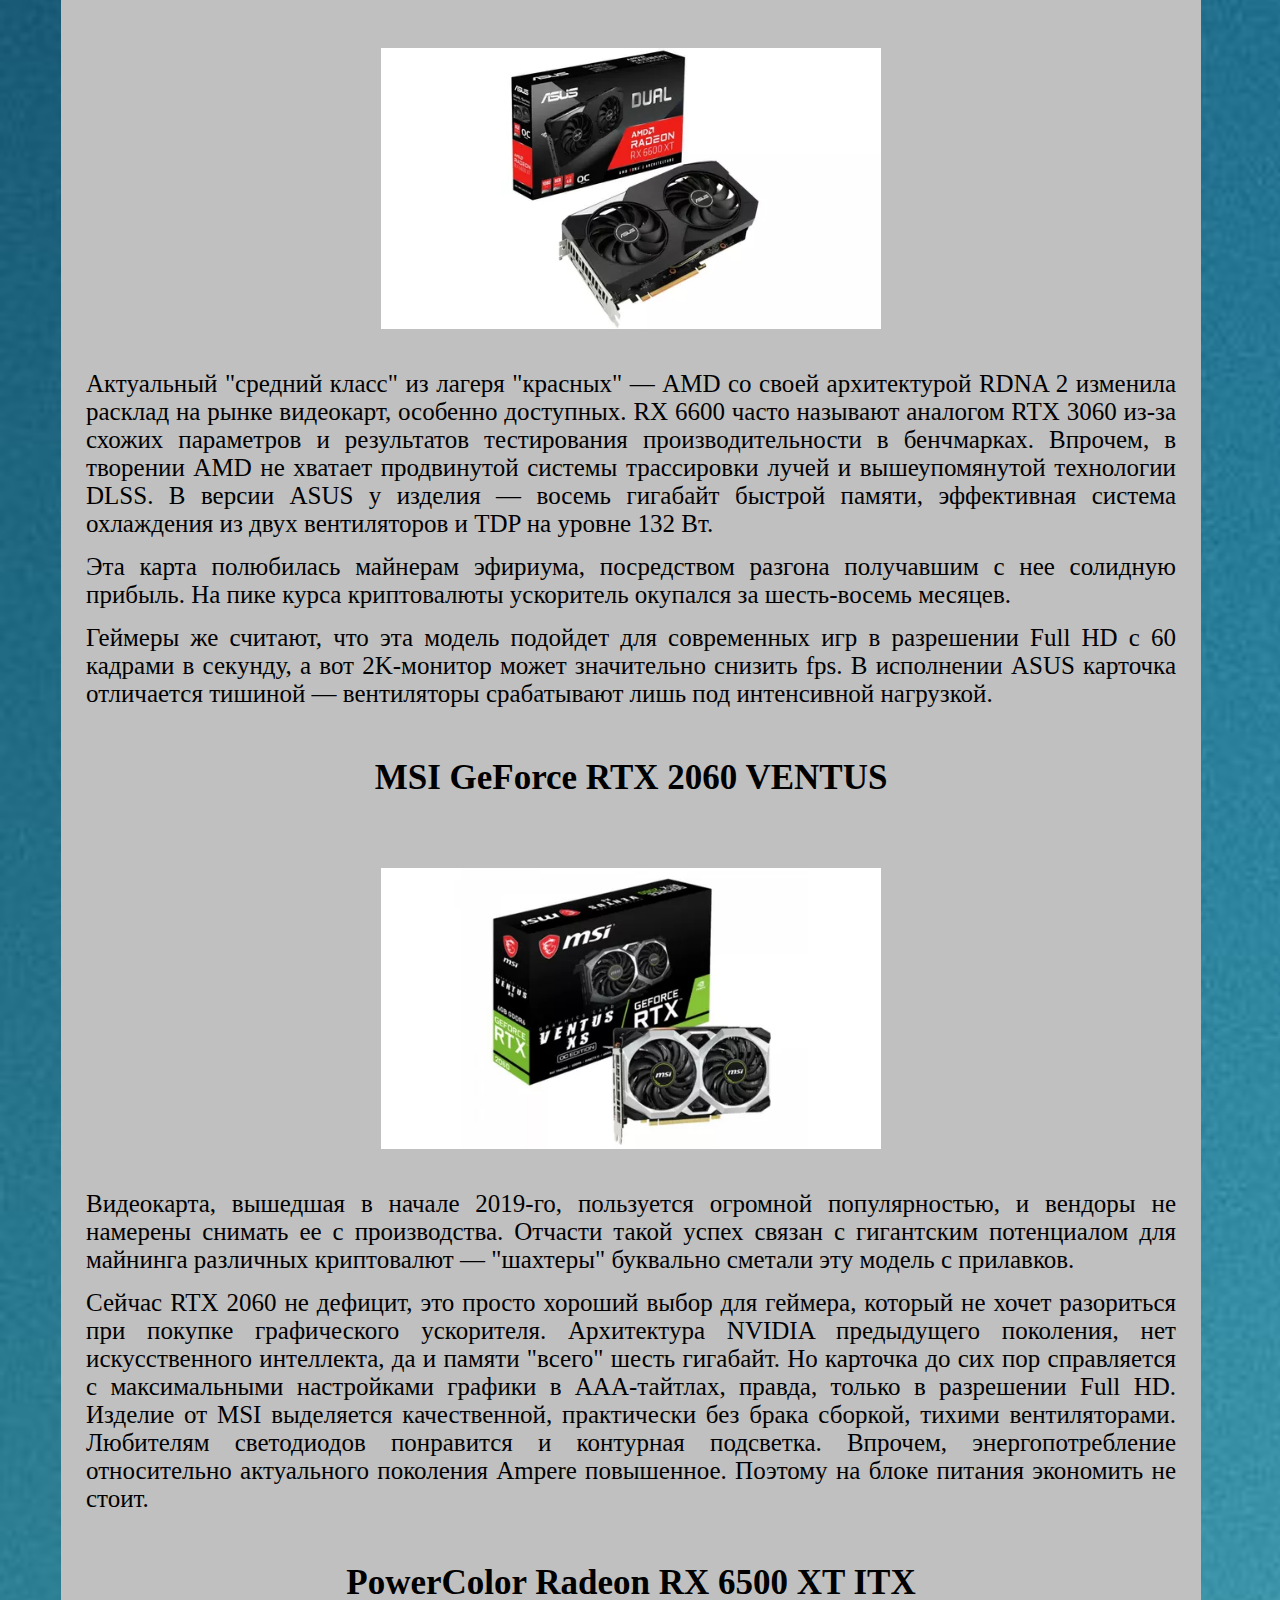
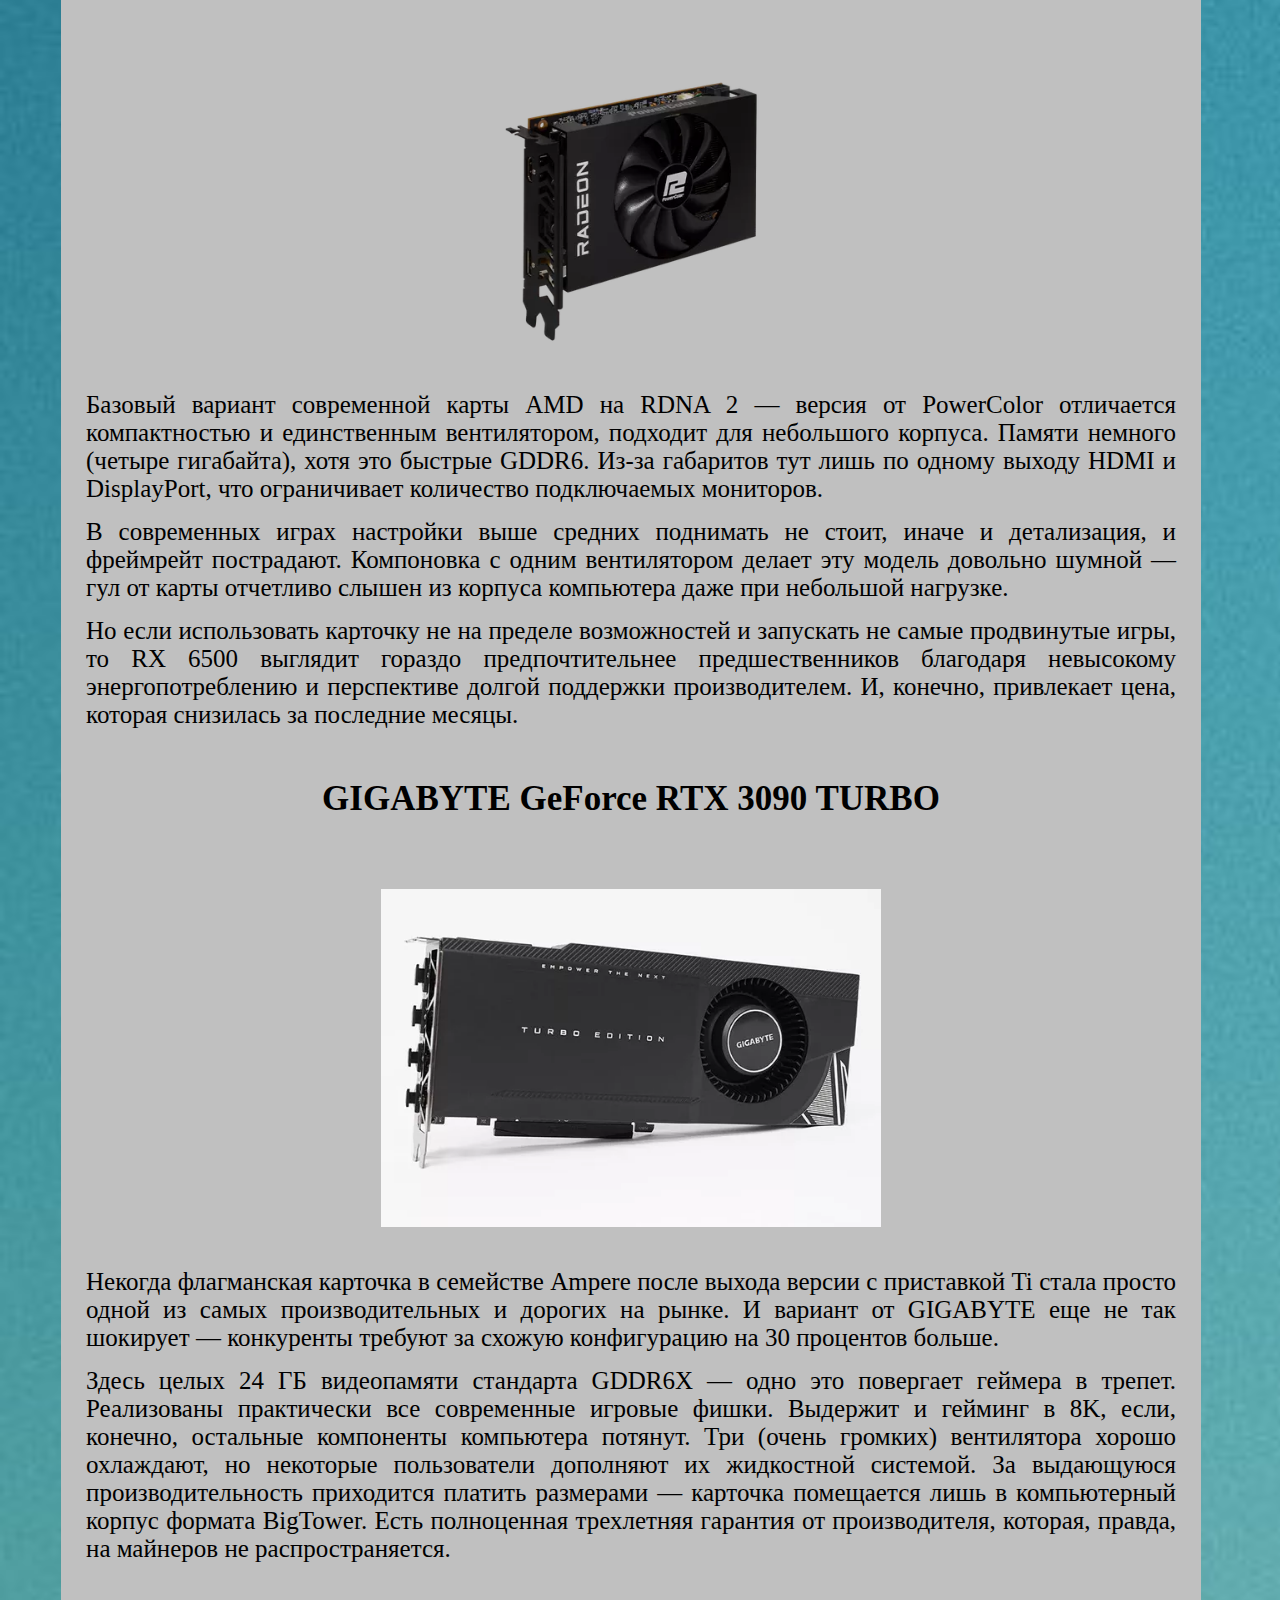
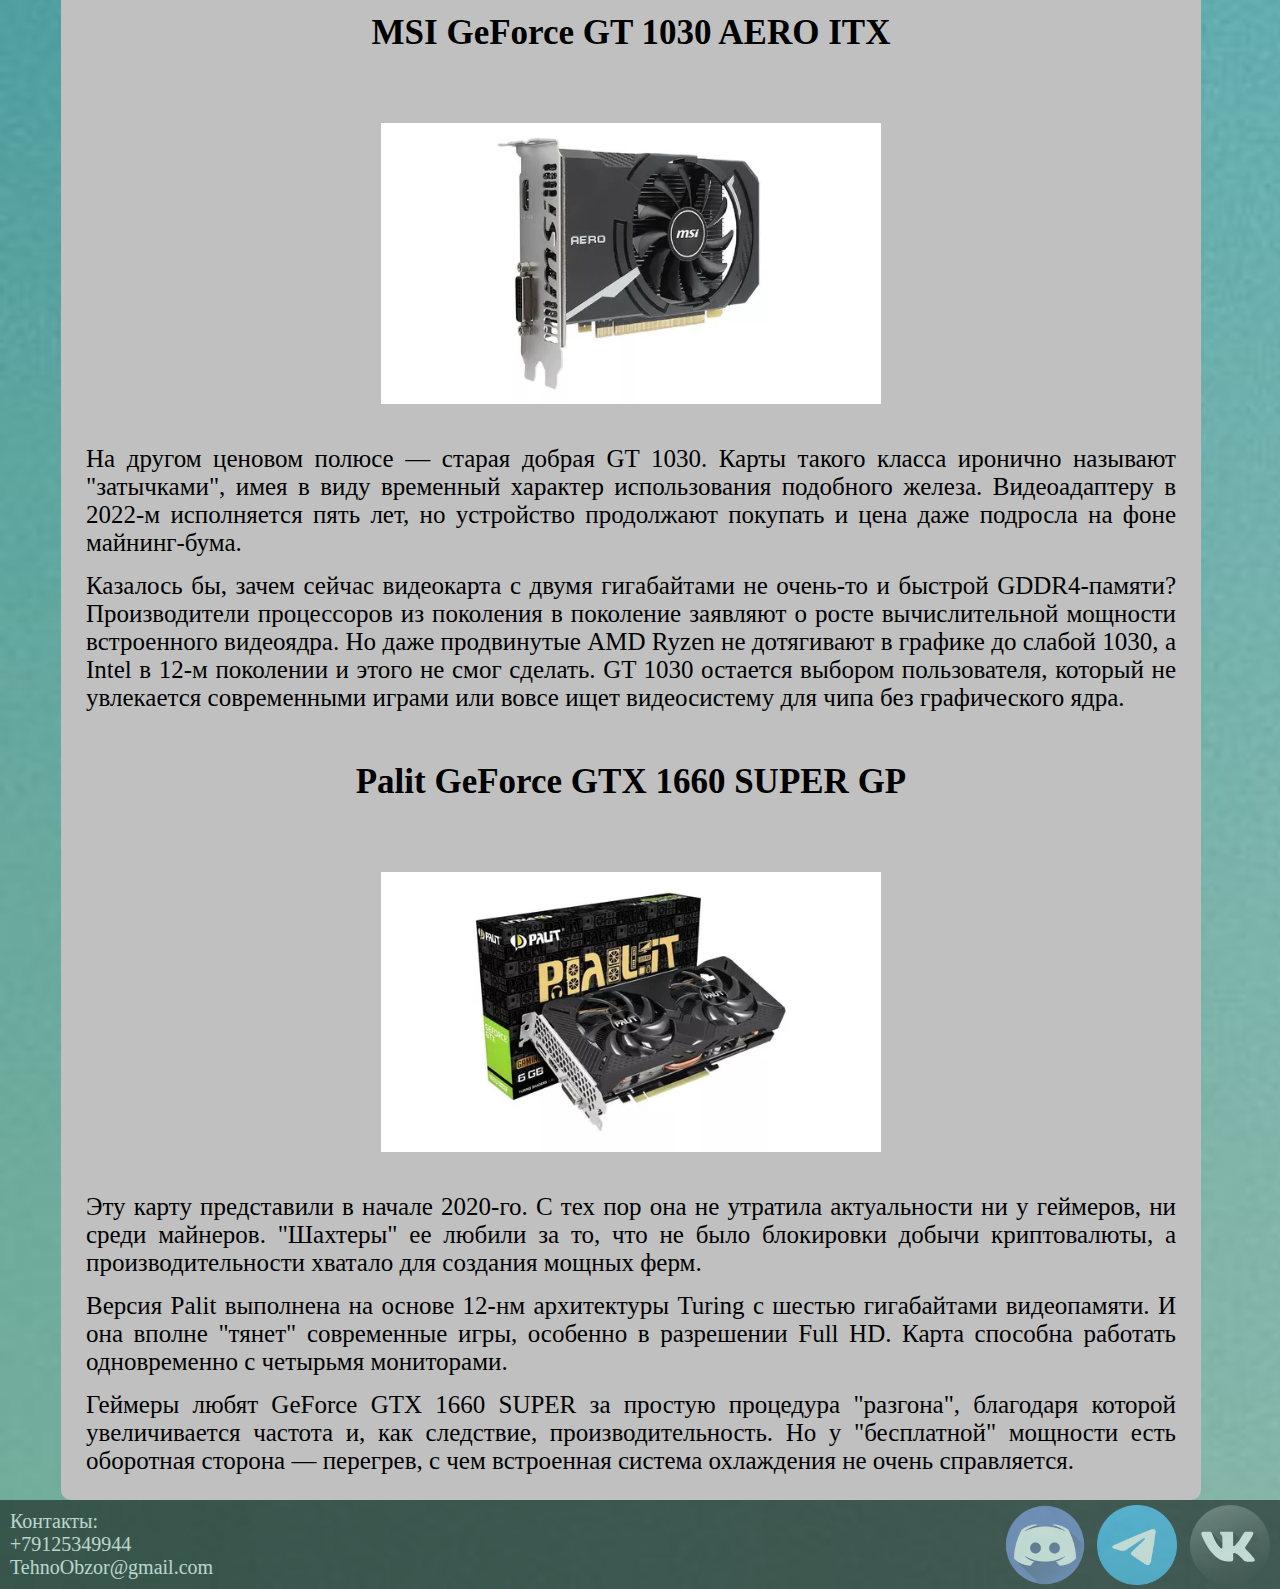
<file: вкладки/Новости/Статья3.html>
<!DOCTYPE html>
<html>
  <head>
    <meta charset="utf-8">
  <link rel="stylesheet" type="text/css" href="../../css/main.css">
    <title>После майнинга: какую компьютерную видеокарту выбрать в этом году</title>
  <header class= 'navbar'>
  <div class= 'logo'>
  </div>
  <div class= 'menu'>
  <ul>
  <li><a href='../../index.html'>Новости</a></li>
  <li><a href='../Смартфоны.html'>Смартфоны</a></li>
  <li><a href='../Компьютеры.html'>Компьютеры</a></li>
  <li><a href='../Ноутбуки.html'>Ноутбуки</a></li>
  <li><a href='../Сервера.html'>Сервера</a></li>
  </ul>
  </div>
  </header>
  <div class=centerr>
  <div class = 'textStat'>
  <h1>После майнинга: какую компьютерную видеокарту выбрать в этом году</h1>
  <div class = imga><p><img src="../../img/new3.webp"></p></div>
  <p>Весной видекарты подешевели — в отличие от остальной электроники. Добывать криптовалюту теперь не так выгодно из-за падения курса основных "монет", бум майнинга подходит к концу, как и период спекулятивных цен на видеоускорители. Даже на фоне нарушения логистических цепочек карточки стали заметно доступнее. Самое время подумать об апгрейде компьютера.</p>
  <h2>Palit GeForce RTX 3050 StormX</h2> 
  <div class = imga><p><img src="../../img/new4.webp"></p></div>
  <p>Вокруг последней (и наиболее доступной) карты из семейства Ampere давно утихли страсти — в очередной раз геймеры не смогли отстоять рекомендованную розничную цену перед натиском многочисленных перекупщиков. Конечно, стоимость новинки даже в максимально упрощенном виде от вендора Palit далека от желаемой, но этот "входной билет" в мир современных AAA-игр сравнительно недорог.</p>
  <p>Версия с одним вентилятором понравится не всем — шумная, а рабочая температура выше, чем у более крупных вариантов. Зато StormX очень компактная и встанет практически в любой корпус. У карточки восемь гигабайт быстрой памяти GDDR6, четыре разъема (один выход HDMI и DisplayPort). Поддерживает технологию NVIDIA DLSS, основанную на алгоритмах искусственного интеллекта, — это улучшает качество графики и увеличивает число кадров в секунду. Правда, RTX 3050 рассчитана исключительно на FHD-разрешение. Все, что лучше, заставит ускоритель работать на пределе возможностей.</p>
  <h2>ASUS Dual Radeon RX 6600</h2>
  <div class = imga><p><img src="../../img/new5.webp"></p></div>
  <p>Актуальный "средний класс" из лагеря "красных" — AMD со своей архитектурой RDNA 2 изменила расклад на рынке видеокарт, особенно доступных. RX 6600 часто называют аналогом RTX 3060 из-за схожих параметров и результатов тестирования производительности в бенчмарках. Впрочем, в творении AMD не хватает продвинутой системы трассировки лучей и вышеупомянутой технологии DLSS. В версии ASUS у изделия — восемь гигабайт быстрой памяти, эффективная система охлаждения из двух вентиляторов и TDP на уровне 132 Вт.</p>
  <p>Эта карта полюбилась майнерам эфириума, посредством разгона получавшим с нее солидную прибыль. На пике курса криптовалюты ускоритель окупался за шесть-восемь месяцев.</p>
  <p>Геймеры же считают, что эта модель подойдет для современных игр в разрешении Full HD c 60 кадрами в секунду, а вот 2K-монитор может значительно снизить fps. В исполнении ASUS карточка отличается тишиной — вентиляторы срабатывают лишь под интенсивной нагрузкой.</p>
  <h2>MSI GeForce RTX 2060 VENTUS</h2>
  <div class = imga><p><img src="../../img/new6.webp"></p></div>
  <p>Видеокарта, вышедшая в начале 2019-го, пользуется огромной популярностью, и вендоры не намерены снимать ее с производства. Отчасти такой успех связан с гигантским потенциалом для майнинга различных криптовалют — "шахтеры" буквально сметали эту модель с прилавков.</p>
  <p>Сейчас RTX 2060 не дефицит, это просто хороший выбор для геймера, который не хочет разориться при покупке графического ускорителя. Архитектура NVIDIA предыдущего поколения, нет искусственного интеллекта, да и памяти "всего" шесть гигабайт. Но карточка до сих пор справляется с максимальными настройками графики в AAA-тайтлах, правда, только в разрешении Full HD. Изделие от MSI выделяется качественной, практически без брака сборкой, тихими вентиляторами. Любителям светодиодов понравится и контурная подсветка. Впрочем, энергопотребление относительно актуального поколения Ampere повышенное. Поэтому на блоке питания экономить не стоит.</p>
  <h2>PowerColor Radeon RX 6500 XT ITX</h2>
  <div class = imga><p><img src="../../img/new7.webp"></p></div>
  <p>Базовый вариант современной карты AMD на RDNA 2 — версия от PowerColor отличается компактностью и единственным вентилятором, подходит для небольшого корпуса. Памяти немного (четыре гигабайта), хотя это быстрые GDDR6. Из-за габаритов тут лишь по одному выходу HDMI и DisplayPort, что ограничивает количество подключаемых мониторов.</p>
  <p>В современных играх настройки выше средних поднимать не стоит, иначе и детализация, и фреймрейт пострадают. Компоновка с одним вентилятором делает эту модель довольно шумной — гул от карты отчетливо слышен из корпуса компьютера даже при небольшой нагрузке.</p>
  <p>Но если использовать карточку не на пределе возможностей и запускать не самые продвинутые игры, то RX 6500 выглядит гораздо предпочтительнее предшественников благодаря невысокому энергопотреблению и перспективе долгой поддержки производителем. И, конечно, привлекает цена, которая снизилась за последние месяцы.</p>
  <h2>GIGABYTE GeForce RTX 3090 TURBO</h2>
  <div class = imga><p><img src="../../img/new8.webp"></p></div>
  <p>Некогда флагманская карточка в семействе Ampere после выхода версии с приставкой Ti стала просто одной из самых производительных и дорогих на рынке. И вариант от GIGABYTE еще не так шокирует — конкуренты требуют за схожую конфигурацию на 30 процентов больше.</p>
  <p>Здесь целых 24 ГБ видеопамяти стандарта GDDR6X — одно это повергает геймера в трепет. Реализованы практически все современные игровые фишки. Выдержит и гейминг в 8K, если, конечно, остальные компоненты компьютера потянут. Три (очень громких) вентилятора хорошо охлаждают, но некоторые пользователи дополняют их жидкостной системой. За выдающуюся производительность приходится платить размерами — карточка помещается лишь в компьютерный корпус формата BigTower. Есть полноценная трехлетняя гарантия от производителя, которая, правда, на майнеров не распространяется.</p>
  <h2>MSI GeForce GT 1030 AERO ITX</h2>
  <div class = imga><p><img src="../../img/new9.webp"></p></div>
  <p>На другом ценовом полюсе — старая добрая GT 1030. Карты такого класса иронично называют "затычками", имея в виду временный характер использования подобного железа. Видеоадаптеру в 2022-м исполняется пять лет, но устройство продолжают покупать и цена даже подросла на фоне майнинг-бума.</p>
  <p>Казалось бы, зачем сейчас видеокарта с двумя гигабайтами не очень-то и быстрой GDDR4-памяти? Производители процессоров из поколения в поколение заявляют о росте вычислительной мощности встроенного видеоядра. Но даже продвинутые AMD Ryzen не дотягивают в графике до слабой 1030, а Intel в 12-м поколении и этого не смог сделать. GT 1030 остается выбором пользователя, который не увлекается современными играми или вовсе ищет видеосистему для чипа без графического ядра.</p>
  <h2>Palit GeForce GTX 1660 SUPER GP</h2>
  <div class = imga><p><img src="../../img/new10.webp"></p></div>
  <p>Эту карту представили в начале 2020-го. С тех пор она не утратила актуальности ни у геймеров, ни среди майнеров. "Шахтеры" ее любили за то, что не было блокировки добычи криптовалюты, а производительности хватало для создания мощных ферм.</p>
  <p>Версия Palit выполнена на основе 12-нм архитектуры Turing с шестью гигабайтами видеопамяти. И она вполне "тянет" современные игры, особенно в разрешении Full HD. Карта способна работать одновременно с четырьмя мониторами.</p>
  <p>Геймеры любят GeForce GTX 1660 SUPER за простую процедура "разгона", благодаря которой увеличивается частота и, как следствие, производительность. Но у "бесплатной" мощности есть оборотная сторона — перегрев, с чем встроенная система охлаждения не очень справляется.</p>
  </div>
  </div>
    </div>
    <div class="lower">
    <a href="https://vk.com/"><img src="../../img/vk.svg"></a>
    <a href="https://telegram.org/"><img src="../../img/telegram.png"></a>
    <a href="https://discord.com/"><img src= '../../img/discord.png'></a>
    <p>Контакты:</p>
    <p>+79125349944</p>
    <p>TehnoObzor@gmail.com</p>
  </div>
  </body>
</html>
</file>
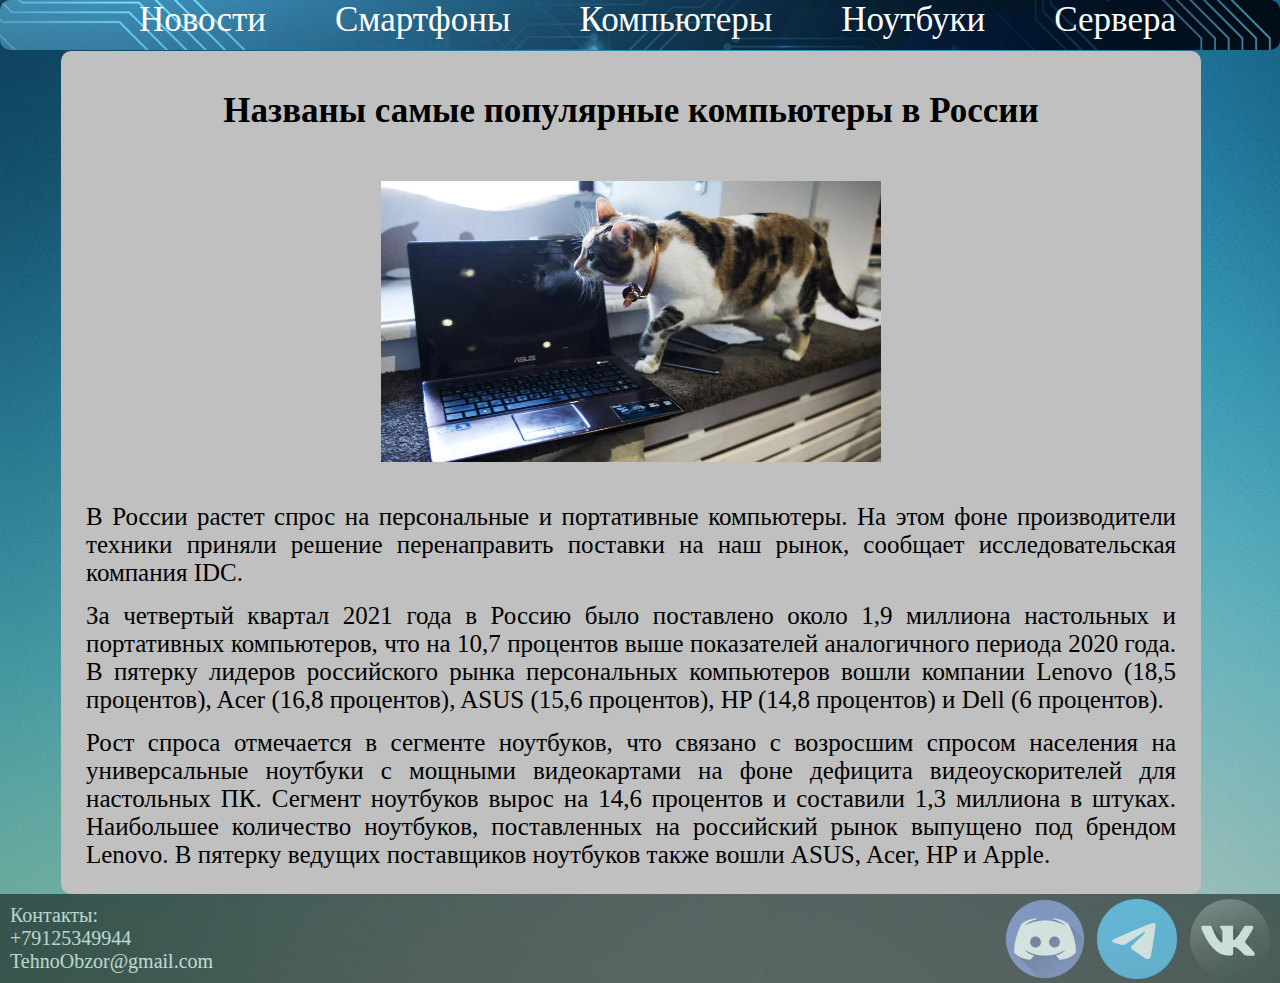
<file: вкладки/Новости/Статья4.html>
<!DOCTYPE html>
<html>
  <head>
    <meta charset="utf-8">
  <link rel="stylesheet" type="text/css" href="../../css/main.css">
    <title>Названы самые популярные компьютеры в России</title>
  </head>
  <body> 
  <header class= 'navbar'>
  <div class= 'logo'>
  </div>
  <div class= 'menu'>
  <ul>
  <li><a href='../../index.html'>Новости</a></li>
  <li><a href='../Смартфоны.html'>Смартфоны</a></li>
  <li><a href='../Компьютеры.html'>Компьютеры</a></li>
  <li><a href='../Ноутбуки.html'>Ноутбуки</a></li>
  <li><a href='../Сервера.html'>Сервера</a></li>
  </ul>
  </div>
  </header>
  <div class=centerr>
  <div class = 'textStat'>
  <h1>Названы самые популярные компьютеры в России</h1>
  <div class = imga><p><img src="../../img/new11.webp"></p></div>
  <p> В России растет спрос на персональные и портативные компьютеры. На этом фоне производители техники приняли решение перенаправить поставки на наш рынок, сообщает исследовательская компания IDC.</p>
  <p>За четвертый квартал 2021 года в Россию было поставлено около 1,9 миллиона настольных и портативных компьютеров, что на 10,7 процентов выше показателей аналогичного периода 2020 года. В пятерку лидеров российского рынка персональных компьютеров вошли компании Lenovo (18,5 процентов), Acer (16,8 процентов), ASUS (15,6 процентов), HP (14,8 процентов) и Dell (6 процентов).</p>
  <p>Рост спроса отмечается в сегменте ноутбуков, что связано с возросшим спросом населения на универсальные ноутбуки с мощными видеокартами на фоне дефицита видеоускорителей для настольных ПК. Сегмент ноутбуков вырос на 14,6 процентов и составили 1,3 миллиона в штуках. Наибольшее количество ноутбуков, поставленных на российский рынок выпущено под брендом Lenovo. В пятерку ведущих поставщиков ноутбуков также вошли ASUS, Acer, HP и Apple.</p>
  </div>
  </div>
    </div>
    <div class="lower">
    <a href="https://vk.com/"><img src="../../img/vk.svg"></a>
    <a href="https://telegram.org/"><img src="../../img/telegram.png"></a>
    <a href="https://discord.com/"><img src= '../../img/discord.png'></a>
    <p>Контакты:</p>
    <p>+79125349944</p>
    <p>TehnoObzor@gmail.com</p>
  </div>
  </body>
</html>
</file>
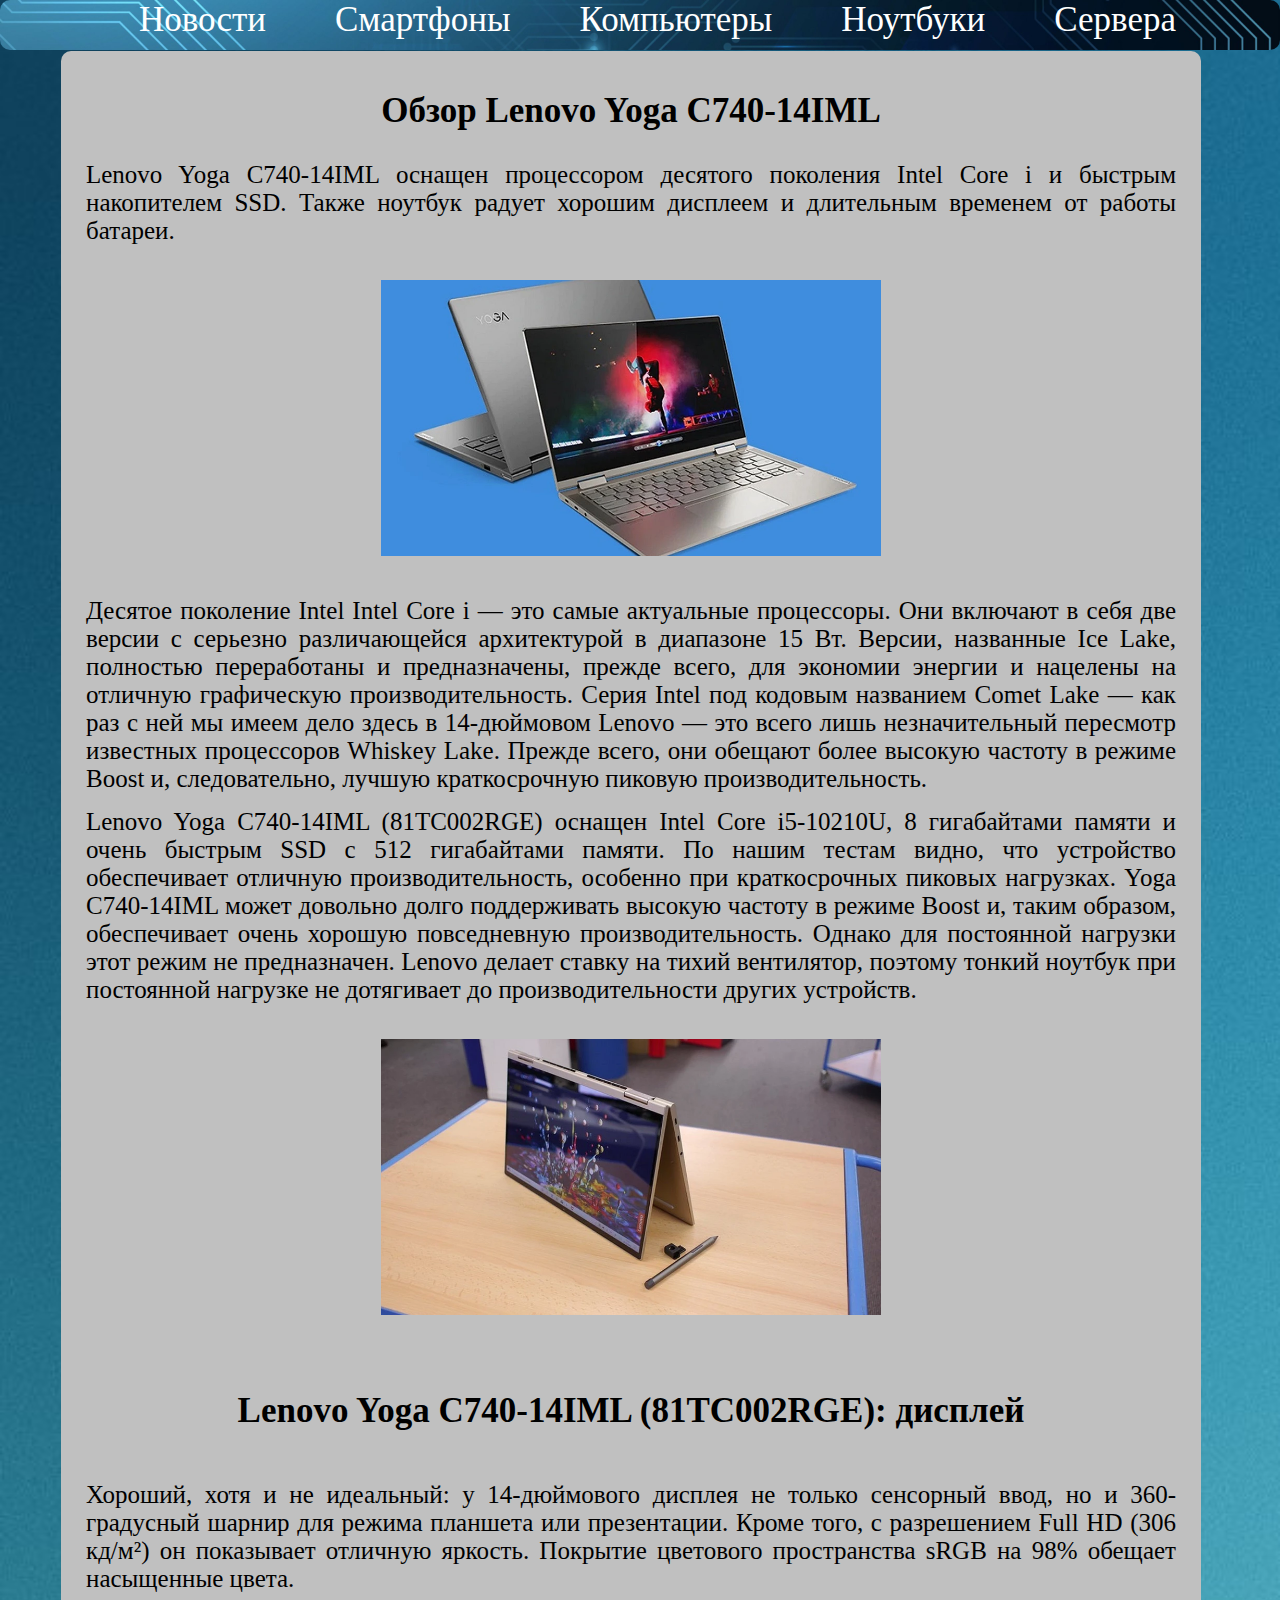
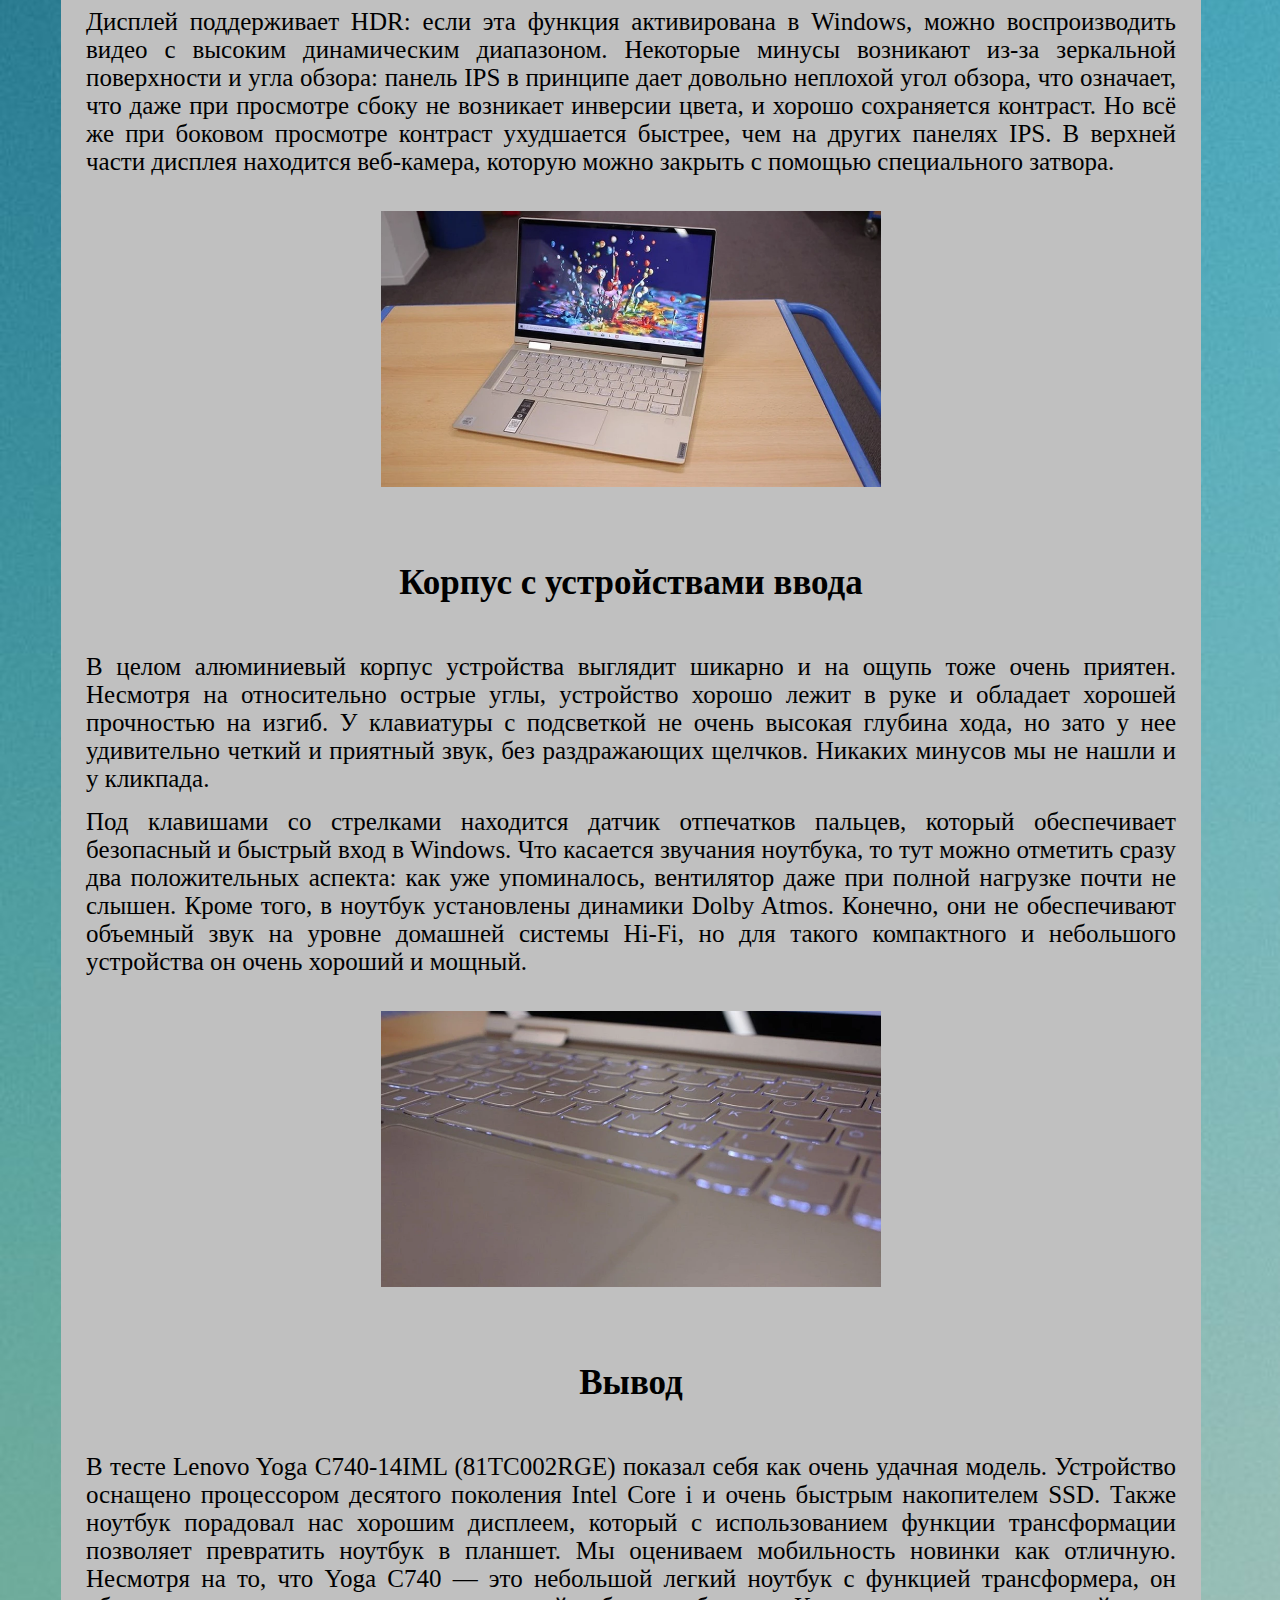
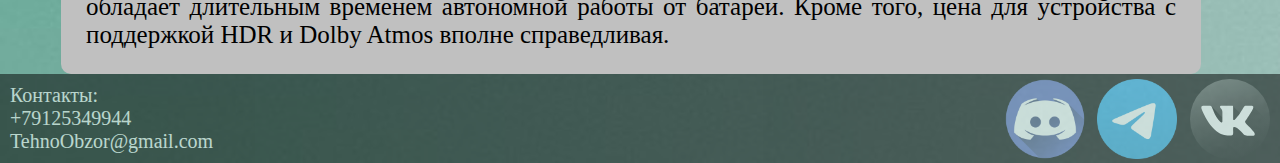
<file: вкладки/Ноутбуки/Статья1.html>
<!DOCTYPE html>
<html>
  <head>
    <meta charset="utf-8">
  <link rel="stylesheet" type="text/css" href="../../css/main.css">
    <title>Обзор Lenovo Yoga C740-14IML</title>
  </head>
  <body> 
  <header class= 'navbar'>
  <div class= 'logo'>
  </div>
  <div class= 'menu'>
  <ul>
  <li><a href='../../index.html'>Новости</a></li>
  <li><a href='../Смартфоны.html'>Смартфоны</a></li>
  <li><a href='../Компьютеры.html'>Компьютеры</a></li>
  <li><a href='../Ноутбуки.html'>Ноутбуки</a></li>
  <li><a href='../Сервера.html'>Сервера</a></li>
  </ul>
  </div>
  </header>
  <div class=centerr>
  <div class = 'textStat'>
  <h1>Обзор Lenovo Yoga C740-14IML</h1>
  <p>Lenovo Yoga C740-14IML оснащен процессором десятого поколения Intel Core i и быстрым накопителем SSD. Также ноутбук радует хорошим дисплеем и длительным временем от работы батареи.</p>
  <div class = imga><p><img src="../../img/nt1.webp"></p></div>
  <p>Десятое поколение Intel Intel Core i — это самые актуальные процессоры. Они включают в себя две версии с серьезно различающейся архитектурой в диапазоне 15 Вт. Версии, названные Ice Lake, полностью переработаны и предназначены, прежде всего, для экономии энергии и нацелены на отличную графическую производительность. Серия Intel под кодовым названием Comet Lake — как раз с ней мы имеем дело здесь в 14-дюймовом Lenovo — это всего лишь незначительный пересмотр известных процессоров Whiskey Lake. Прежде всего, они обещают более высокую частоту в режиме Boost и, следовательно, лучшую краткосрочную пиковую производительность.</p>
  <p>Lenovo Yoga C740-14IML (81TC002RGE) оснащен Intel Core i5-10210U, 8 гигабайтами памяти и очень быстрым SSD с 512 гигабайтами памяти. По нашим тестам видно, что устройство обеспечивает отличную производительность, особенно при краткосрочных пиковых нагрузках. Yoga C740-14IML может довольно долго поддерживать высокую частоту в режиме Boost и, таким образом, обеспечивает очень хорошую повседневную производительность. Однако для постоянной нагрузки этот режим не предназначен. Lenovo делает ставку на тихий вентилятор, поэтому тонкий ноутбук при постоянной нагрузке не дотягивает до производительности других устройств.</p>
  <div class = imga><p><img src="../../img/nt2.webp"></p></div>
  <h2>Lenovo Yoga C740-14IML (81TC002RGE): дисплей</h2>
  <p>Хороший, хотя и не идеальный: у 14-дюймового дисплея не только сенсорный ввод, но и 360-градусный шарнир для режима планшета или презентации. Кроме того, с разрешением Full HD (306 кд/м²) он показывает отличную яркость. Покрытие цветового пространства sRGB на 98% обещает насыщенные цвета.</p>
  <p>Дисплей поддерживает HDR: если эта функция активирована в Windows, можно воспроизводить видео с высоким динамическим диапазоном. Некоторые минусы возникают из-за зеркальной поверхности и угла обзора: панель IPS в принципе дает довольно неплохой угол обзора, что означает, что даже при просмотре сбоку не возникает инверсии цвета, и хорошо сохраняется контраст. Но всё же при боковом просмотре контраст ухудшается быстрее, чем на других панелях IPS. В верхней части дисплея находится веб-камера, которую можно закрыть с помощью специального затвора.</p>
  <div class = imga><p><img src="../../img/nt3.webp"></p></div>
  <h2>Корпус с устройствами ввода</h2>
  <p>В целом алюминиевый корпус устройства выглядит шикарно и на ощупь тоже очень приятен. Несмотря на относительно острые углы, устройство хорошо лежит в руке и обладает хорошей прочностью на изгиб. У клавиатуры с подсветкой не очень высокая глубина хода, но зато у нее удивительно четкий и приятный звук, без раздражающих щелчков. Никаких минусов мы не нашли и у кликпада.</p>
  <p>Под клавишами со стрелками находится датчик отпечатков пальцев, который обеспечивает безопасный и быстрый вход в Windows. Что касается звучания ноутбука, то тут можно отметить сразу два положительных аспекта: как уже упоминалось, вентилятор даже при полной нагрузке почти не слышен. Кроме того, в ноутбук установлены динамики Dolby Atmos. Конечно, они не обеспечивают объемный звук на уровне домашней системы Hi-Fi, но для такого компактного и небольшого устройства он очень хороший и мощный.</p>
  <div class = imga><p><img src="../../img/nt4.webp"></p></div>
  <h2>Вывод</h2>
  <p>В тесте Lenovo Yoga C740-14IML (81TC002RGE) показал себя как очень удачная модель. Устройство оснащено процессором десятого поколения Intel Core i и очень быстрым накопителем SSD. Также ноутбук порадовал нас хорошим дисплеем, который с использованием функции трансформации позволяет превратить ноутбук в планшет. Мы оцениваем мобильность новинки как отличную. Несмотря на то, что Yoga C740 — это небольшой легкий ноутбук с функцией трансформера, он обладает длительным временем автономной работы от батареи. Кроме того, цена для устройства с поддержкой HDR и Dolby Atmos вполне справедливая.</p>
  </div>
  </div>
    </div>
    <div class="lower">
    <a href="https://vk.com/"><img src="../../img/vk.svg"></a>
    <a href="https://telegram.org/"><img src="../../img/telegram.png"></a>
    <a href="https://discord.com/"><img src= '../../img/discord.png'></a>
    <p>Контакты:</p>
    <p>+79125349944</p>
    <p>TehnoObzor@gmail.com</p>
  </div>
  </body>
</html>
</file>
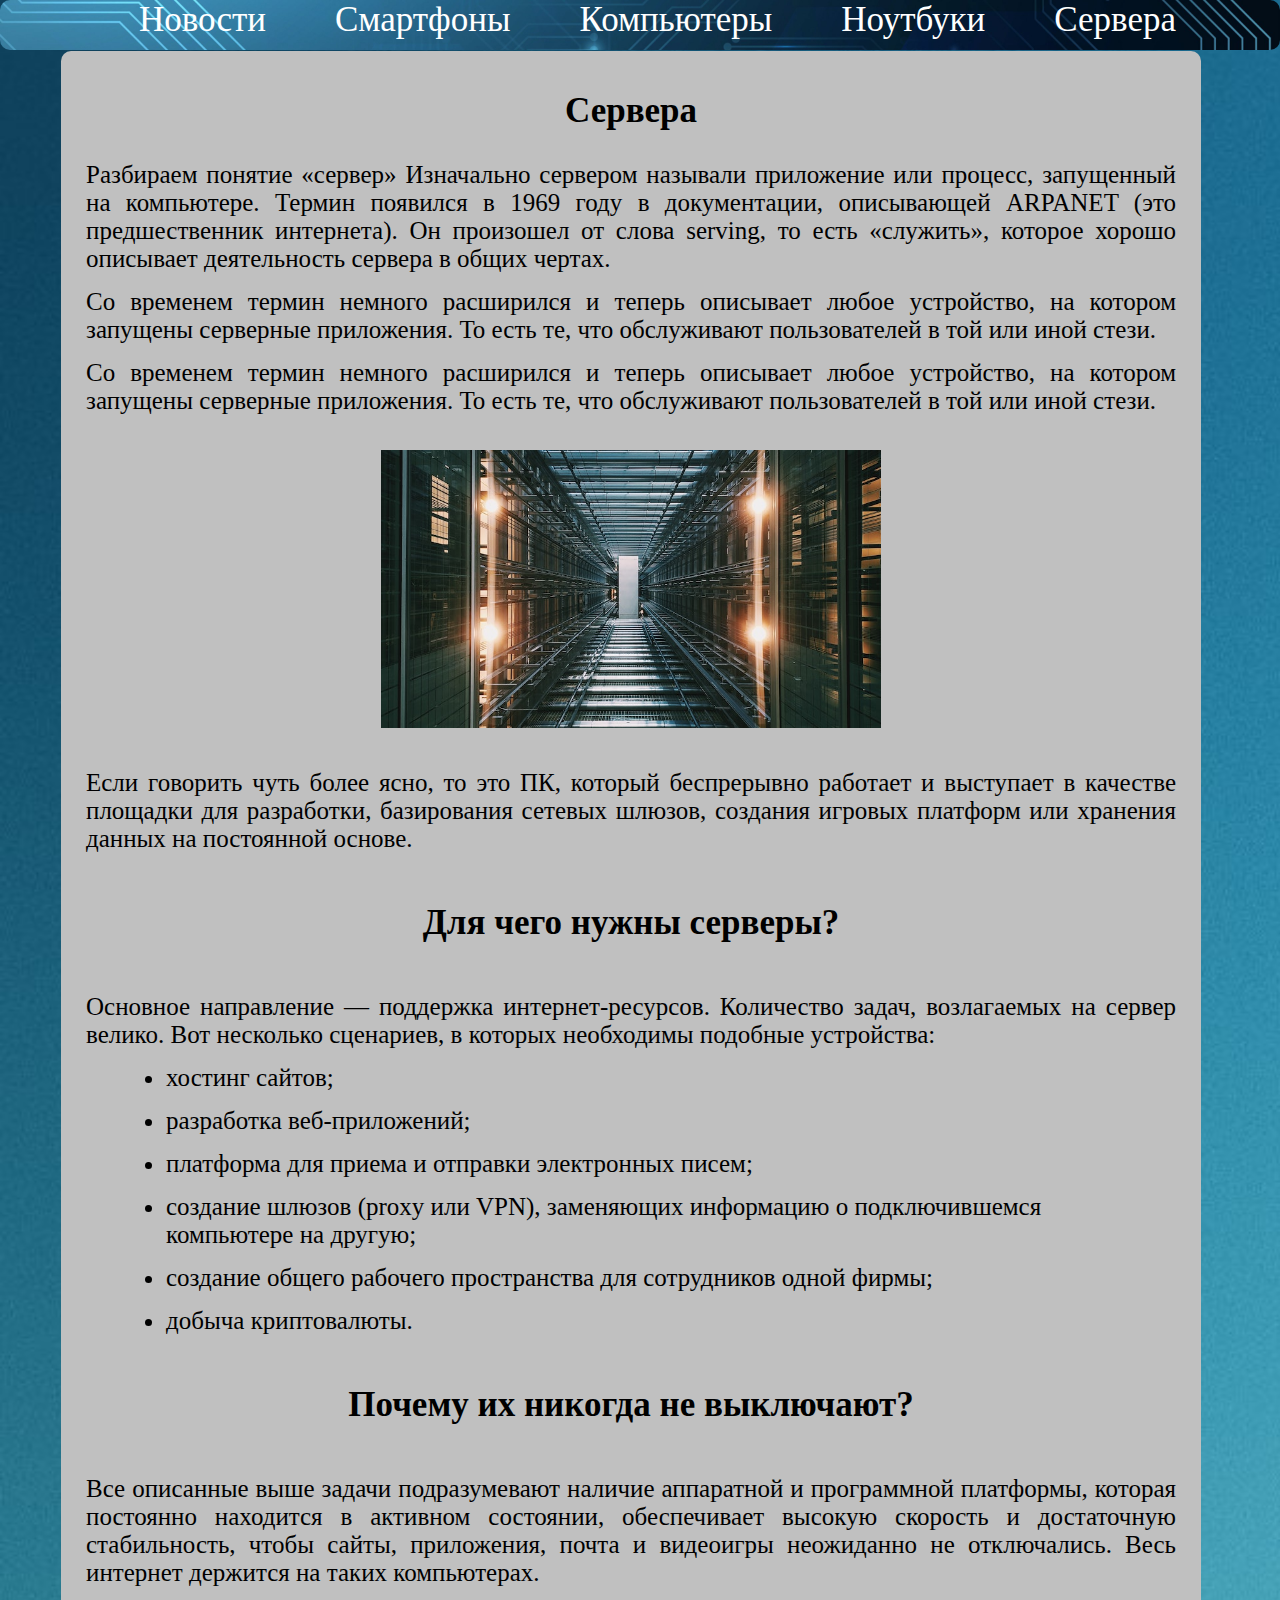
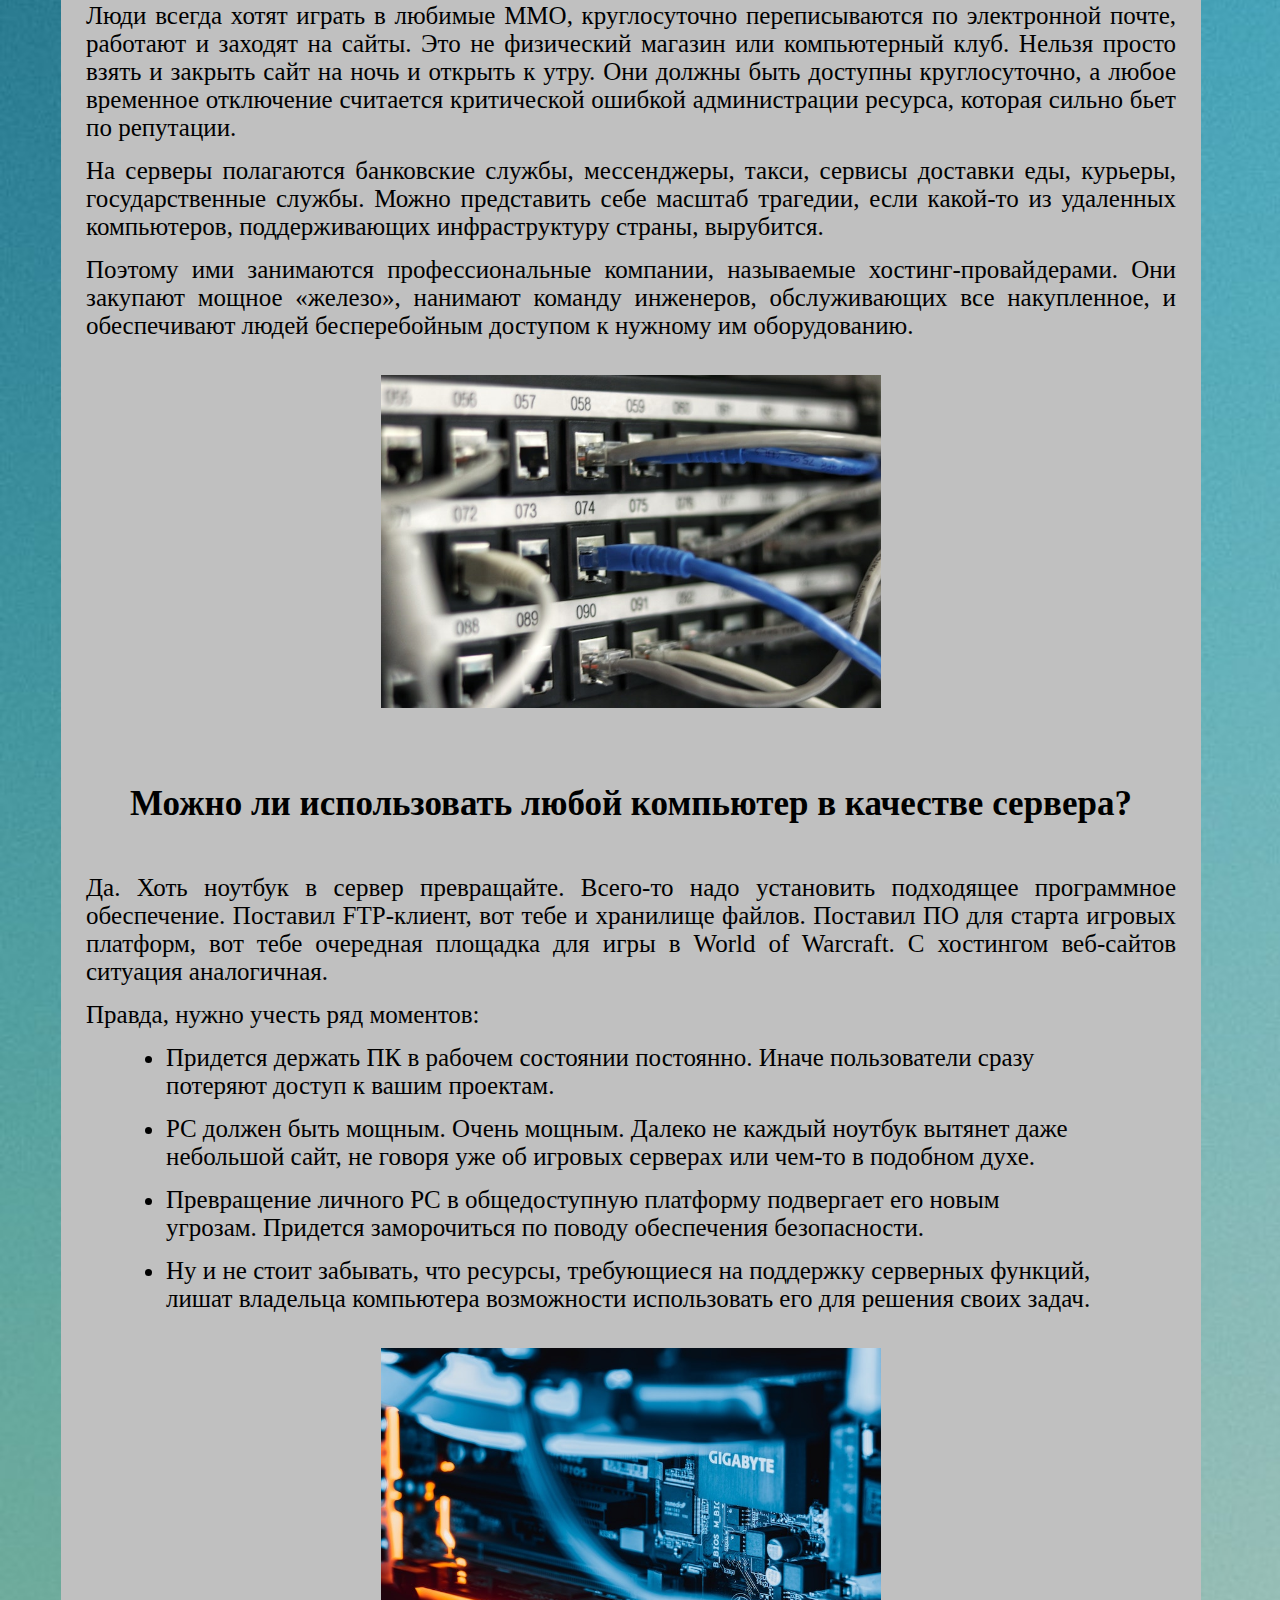
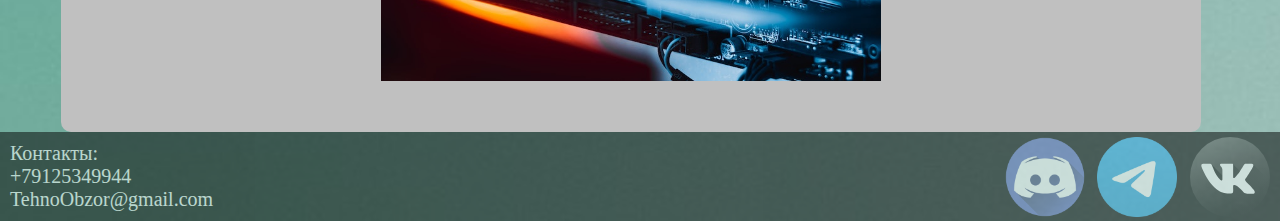
<file: вкладки/Сервера/Статья1.html>
<!DOCTYPE html>
<html>
  <head>
    <meta charset="utf-8">
  <link rel="stylesheet" type="text/css" href="../../css/main.css">
    <title>Сервера</title>
  </head>
  <body> 
  <header class= 'navbar'>
  <div class= 'logo'>
  </div>
  <div class= 'menu'>
  <ul>
  <li><a href='../../index.html'>Новости</a></li>
  <li><a href='../Смартфоны.html'>Смартфоны</a></li>
  <li><a href='../Компьютеры.html'>Компьютеры</a></li>
  <li><a href='../Ноутбуки.html'>Ноутбуки</a></li>
  <li><a href='../Сервера.html'>Сервера</a></li>
  </ul>
  </div>
  </header>
  <div class='centerr'>
  <div class ='textStat'>
  <h1>Сервера</h1>
  <p>Разбираем понятие «сервер» Изначально сервером называли приложение или процесс, запущенный на компьютере. Термин появился в 1969 году в документации, описывающей ARPANET (это предшественник интернета). Он произошел от слова serving, то есть «служить», которое хорошо описывает деятельность сервера в общих чертах.</p>
  <p>Со временем термин немного расширился и теперь описывает любое устройство, на котором запущены серверные приложения. То есть те, что обслуживают пользователей в той или иной стези.</p>
  <p>Со временем термин немного расширился и теперь описывает любое устройство, на котором запущены серверные приложения. То есть те, что обслуживают пользователей в той или иной стези.</p>
  <div class = imga><p><img src="../../img/c1.jpg"></p></div>
    <p>Если говорить чуть более ясно, то это ПК, который беспрерывно работает и выступает в качестве площадки для разработки, базирования сетевых шлюзов, создания игровых платформ или хранения данных на постоянной основе.</p>
    <h2>Для чего нужны серверы?</h2>
    <p>Основное направление — поддержка интернет-ресурсов. Количество задач, возлагаемых на сервер велико. Вот несколько сценариев, в которых необходимы подобные устройства:</p>
    <li>хостинг сайтов;</li>
    <li>разработка веб-приложений;</li>
    <li>платформа для приема и отправки электронных писем;</li>
    <li>создание шлюзов (proxy или VPN), заменяющих информацию о подключившемся компьютере на другую;</li>
    <li>создание общего рабочего пространства для сотрудников одной фирмы;</li>
    <li>добыча криптовалюты.</li>
    <h2>Почему их никогда не выключают?</h2>
    <p>Все описанные выше задачи подразумевают наличие аппаратной и программной платформы, которая постоянно находится в активном состоянии, обеспечивает высокую скорость и достаточную стабильность, чтобы сайты, приложения, почта и видеоигры неожиданно не отключались. Весь интернет держится на таких компьютерах. </p>
    <p>Люди всегда хотят играть в любимые ММО, круглосуточно переписываются по электронной почте, работают и заходят на сайты. Это не физический магазин или компьютерный клуб. Нельзя просто взять и закрыть сайт на ночь и открыть к утру. Они должны быть доступны круглосуточно, а любое временное отключение считается критической ошибкой администрации ресурса, которая сильно бьет по репутации.</p>
    <p>На серверы полагаются банковские службы, мессенджеры, такси, сервисы доставки еды, курьеры, государственные службы. Можно представить себе масштаб трагедии, если какой-то из удаленных компьютеров, поддерживающих инфраструктуру страны, вырубится. </p>
    <p>Поэтому ими занимаются профессиональные компании, называемые хостинг-провайдерами. Они закупают мощное «железо», нанимают команду инженеров, обслуживающих все накупленное, и обеспечивают людей бесперебойным доступом к нужному им оборудованию.</p>
   <div class = imga><p><img src="../../img/c2.jpg"></p></div>
    <h2>Можно ли использовать любой компьютер в качестве сервера?</h2>
    <p>Да. Хоть ноутбук в сервер превращайте. Всего-то надо установить подходящее программное обеспечение. Поставил FTP-клиент, вот тебе и хранилище файлов. Поставил ПО для старта игровых платформ, вот тебе очередная площадка для игры в World of Warcraft. С хостингом веб-сайтов ситуация аналогичная. </p>
    <p>Правда, нужно учесть ряд моментов:</p>
    <li>Придется держать ПК в рабочем состоянии постоянно. Иначе пользователи сразу потеряют доступ к вашим проектам.</li>
    <li>PC должен быть мощным. Очень мощным. Далеко не каждый ноутбук вытянет даже небольшой сайт, не говоря уже об игровых серверах или чем-то в подобном духе.</li>
    <li>Превращение личного PC в общедоступную платформу подвергает его новым угрозам. Придется заморочиться по поводу обеспечения безопасности.</li>
    <li>Ну и не стоит забывать, что ресурсы, требующиеся на поддержку серверных функций, лишат владельца компьютера возможности использовать его для решения своих задач.</li>
    <div class = imga><p><img src="../../img/c3.jpg"></p></div>
  </div>
  </div>
    <div class="lower">
    <a href="https://vk.com/"><img src="../../img/vk.svg"></a>
    <a href="https://telegram.org/"><img src="../../img/telegram.png"></a>
    <a href="https://discord.com/"><img src= '../../img/discord.png'></a>
    <p>Контакты:</p>
    <p>+79125349944</p>
    <p>TehnoObzor@gmail.com</p>
  </div>
  </body>
</html>
</file>
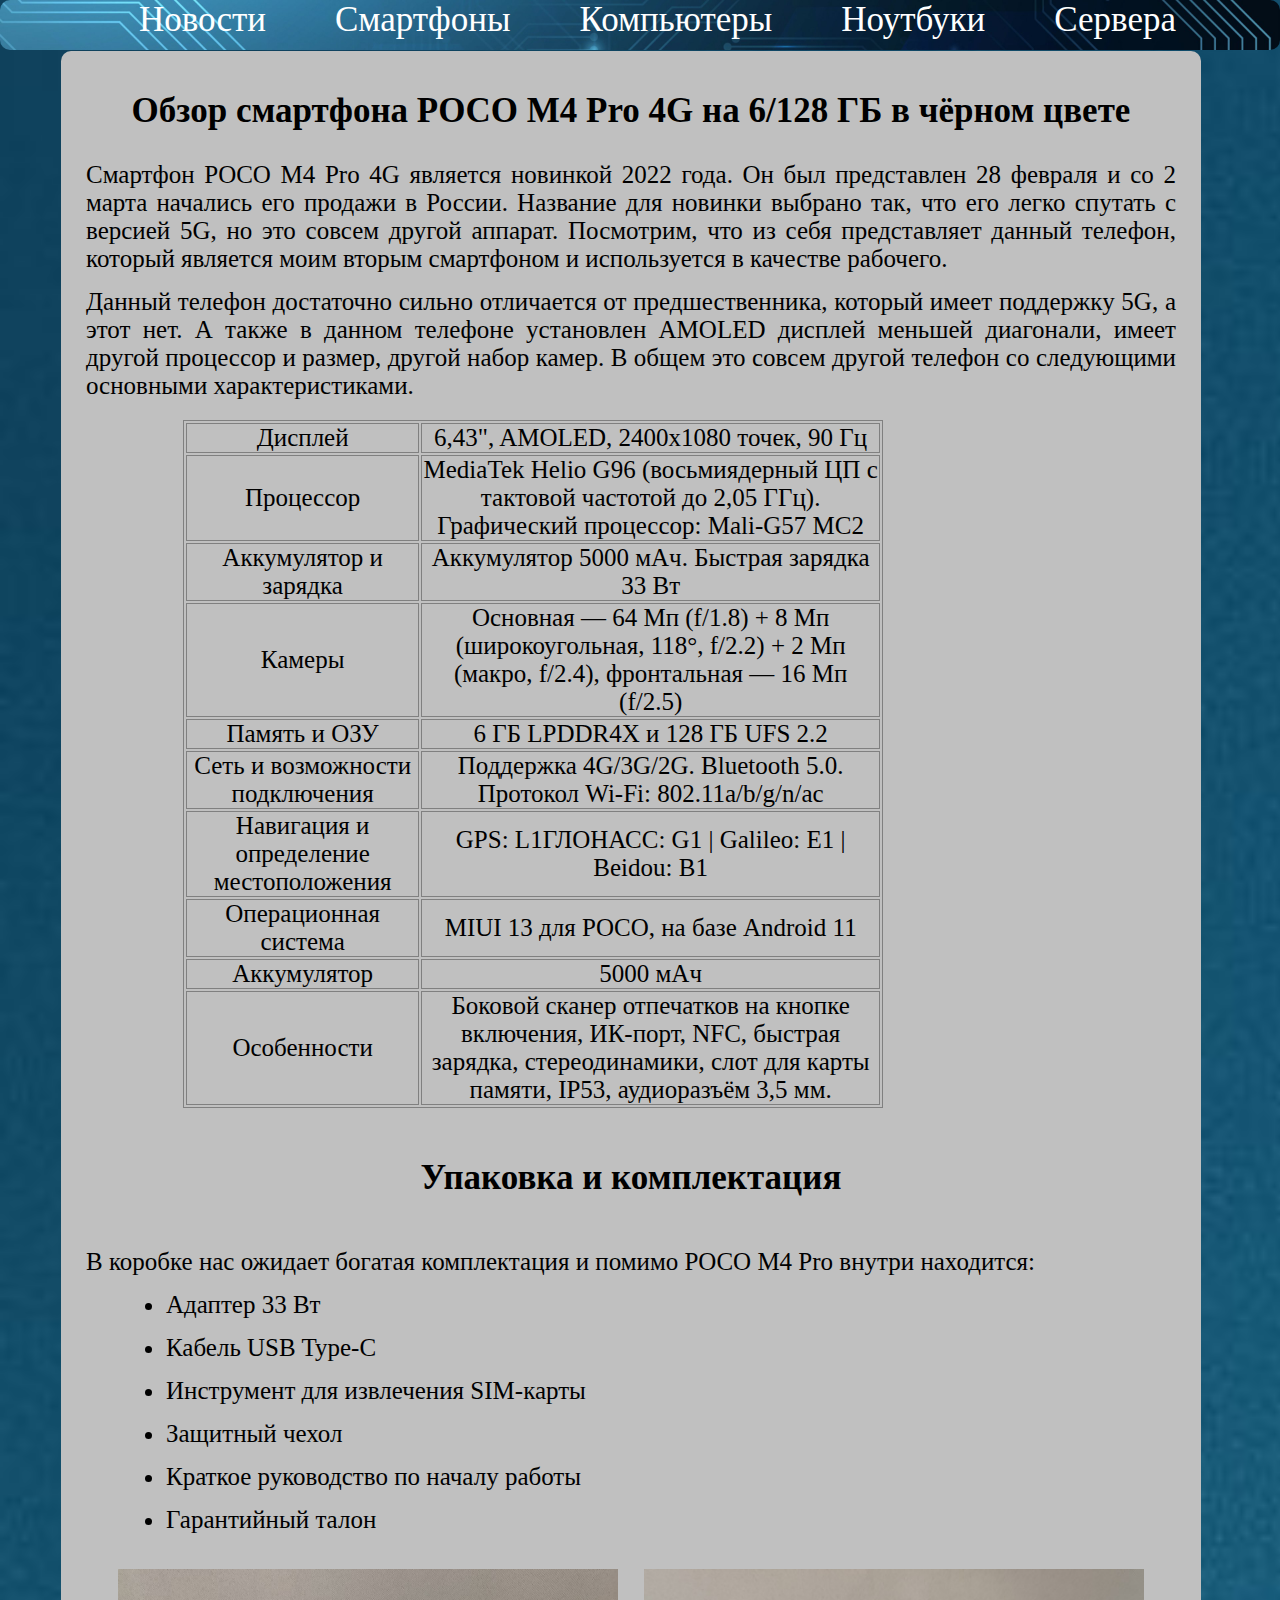
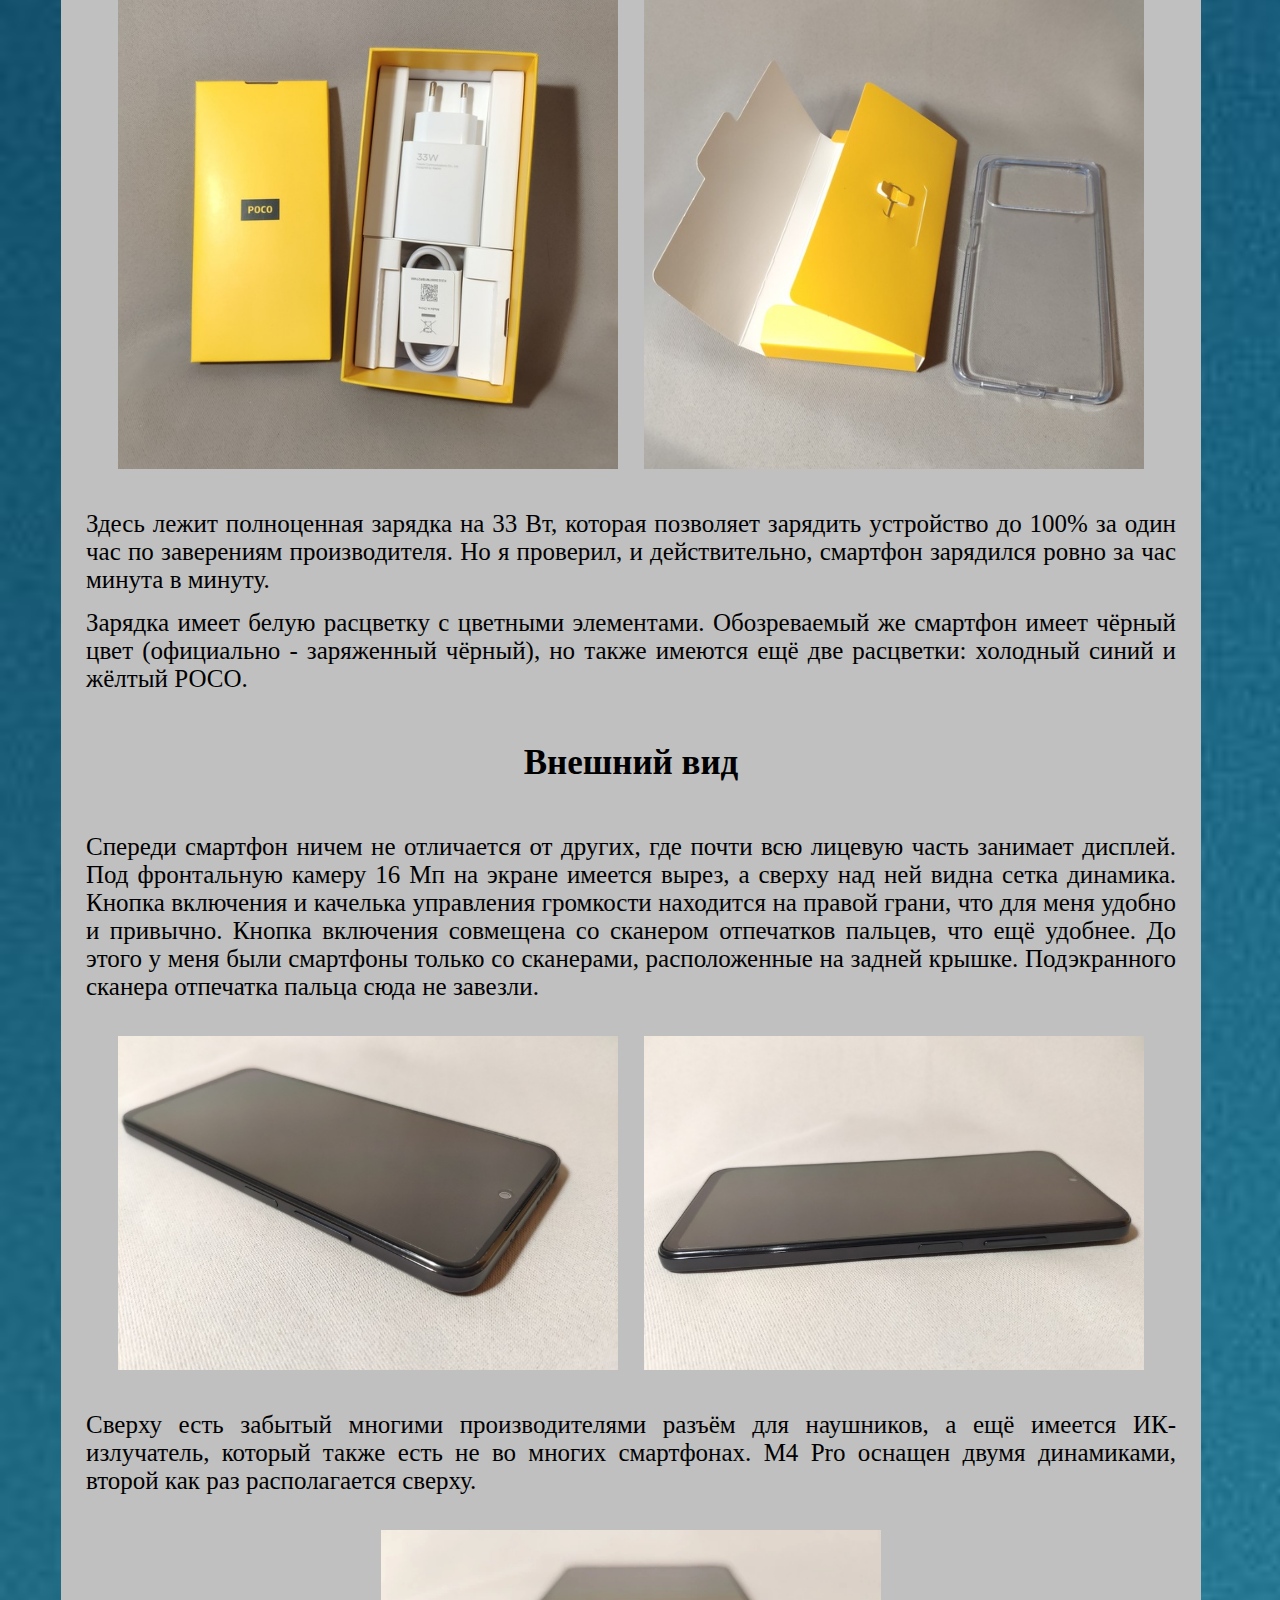
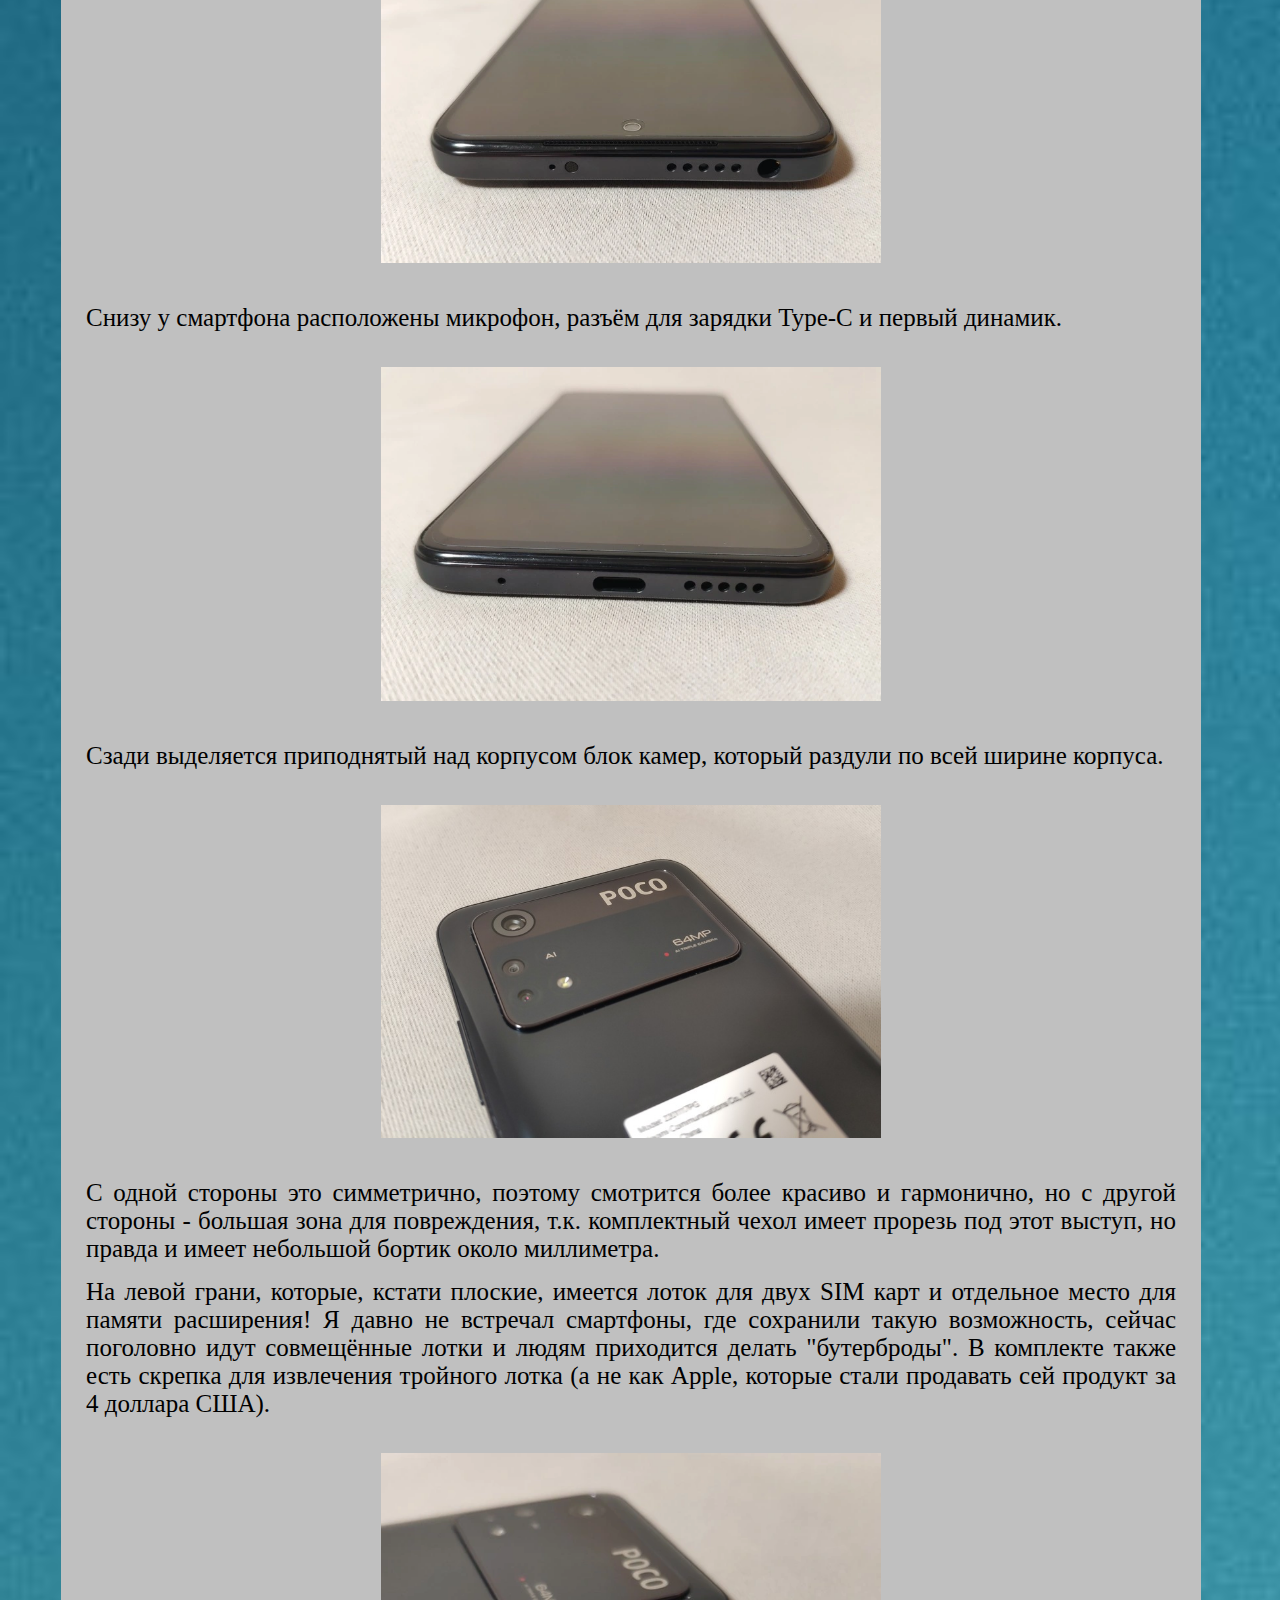
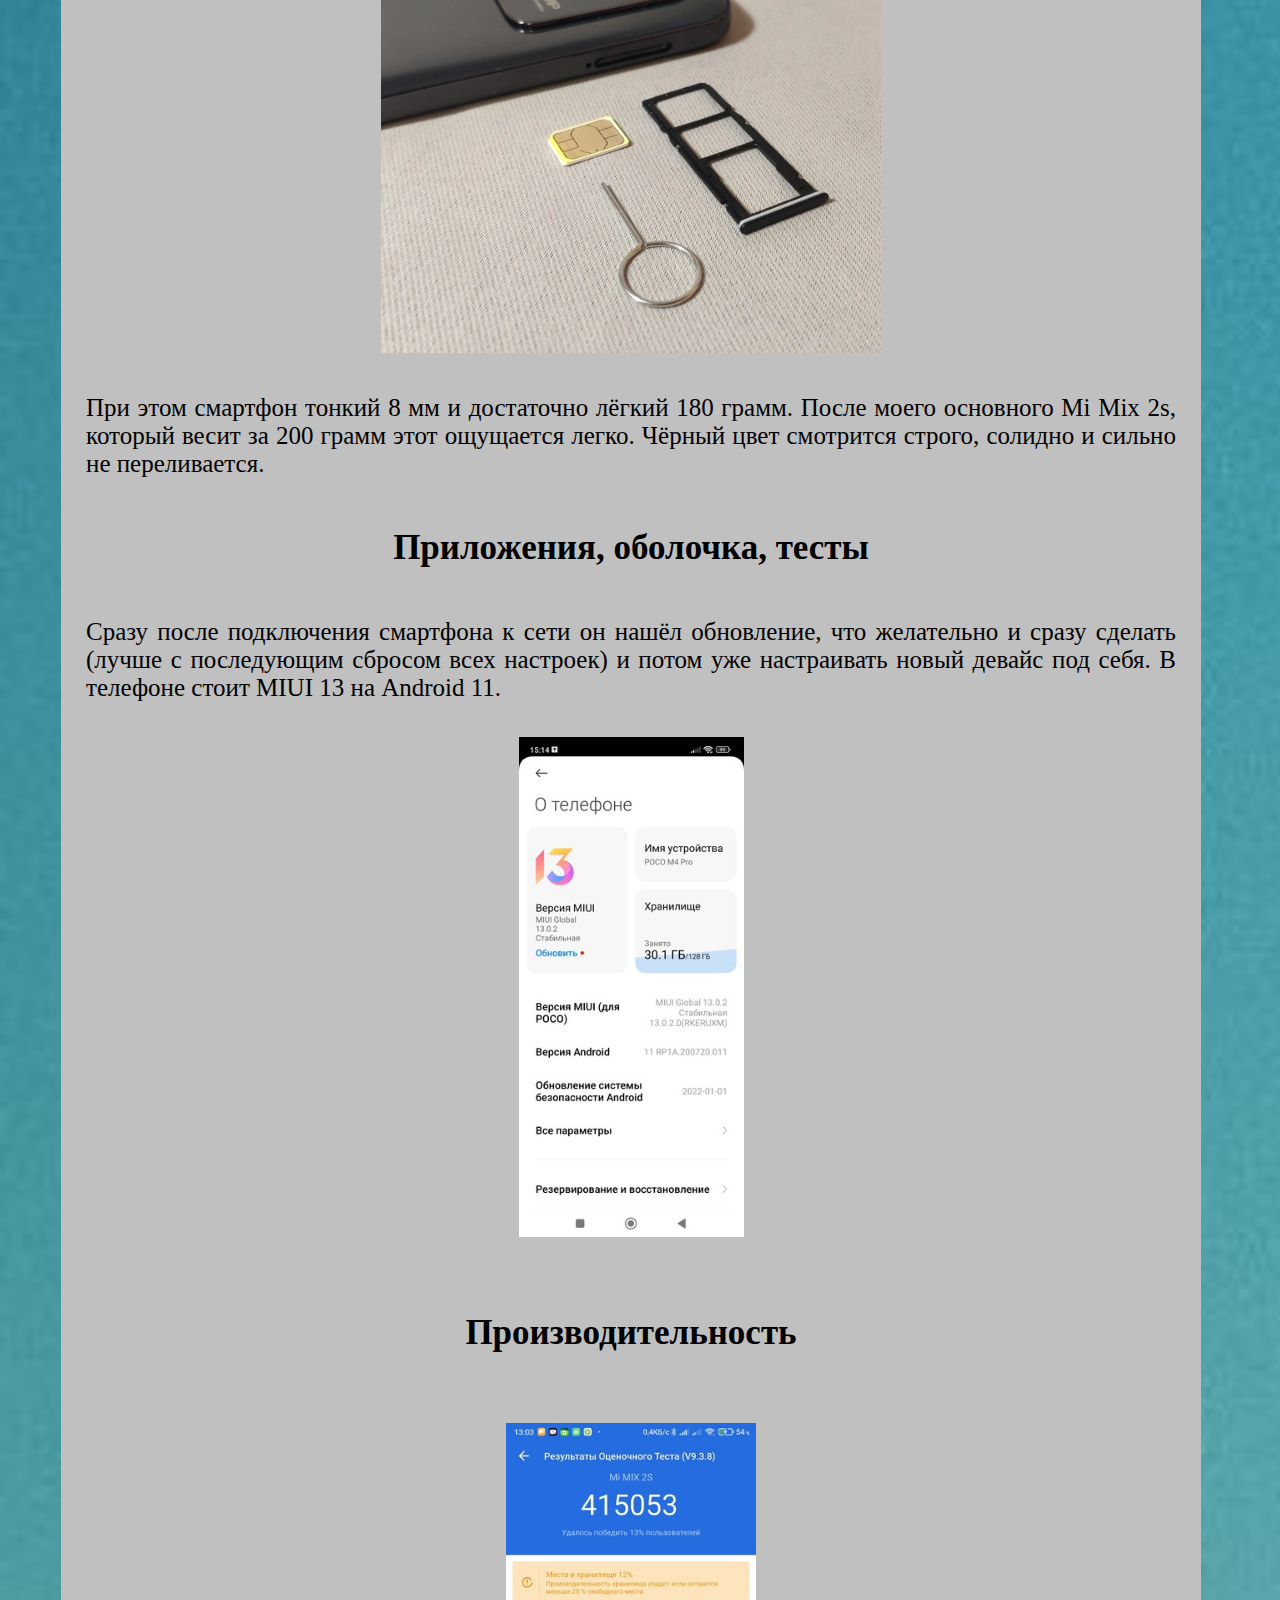
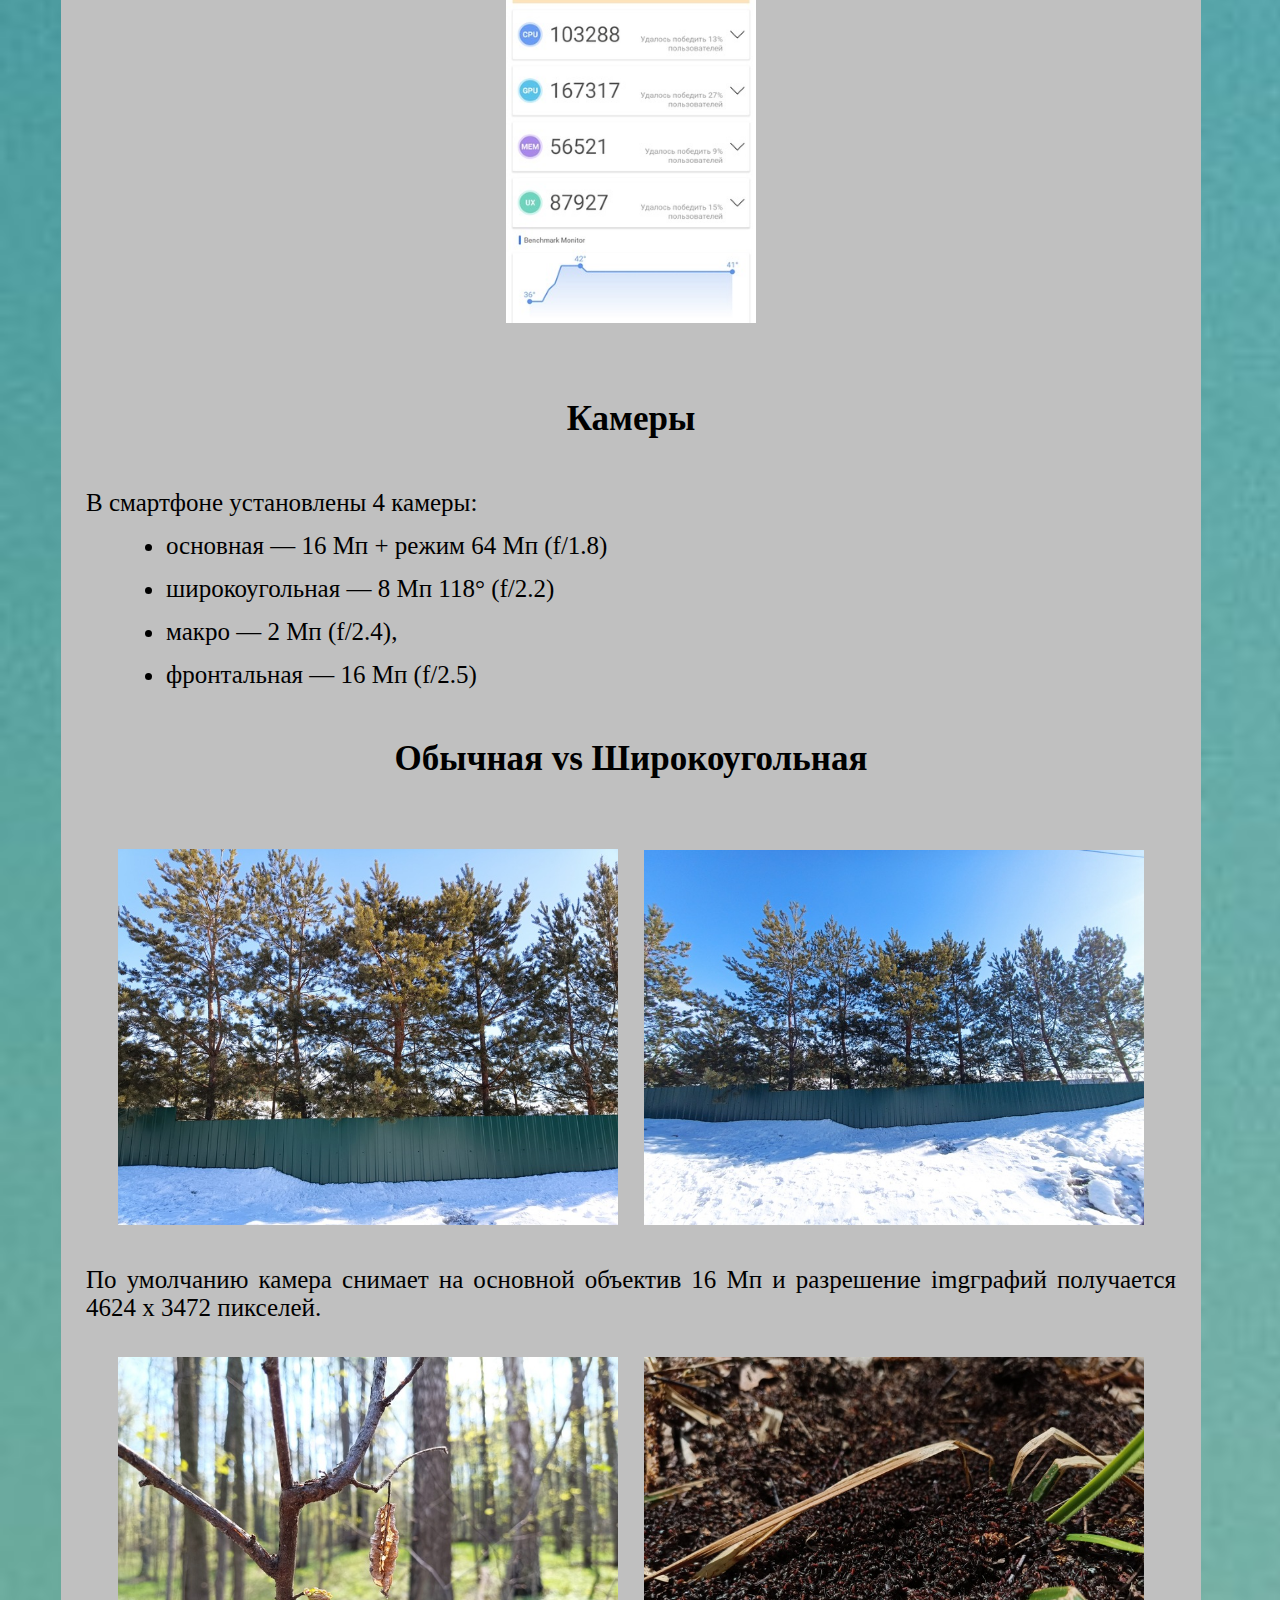
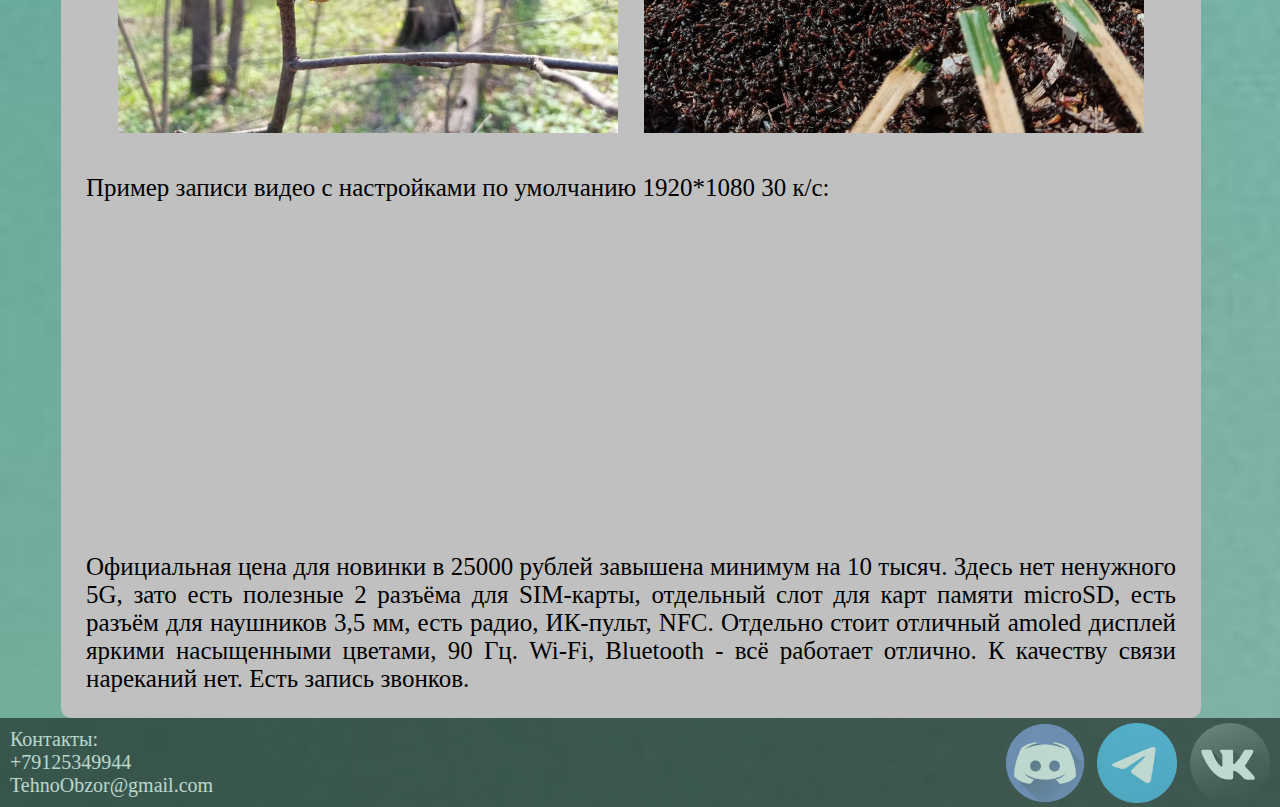
<file: вкладки/Смартфоны/Статья1.html>
<!DOCTYPE html>
<html>
  <head>
    <meta charset="utf-8">
  <link rel="stylesheet" type="text/css" href="../../css/main.css">
    <title>Обзор смартфона POCO M4 Pro 4G на 6/128 ГБ в чёрном цвете</title>
  </head>
  <body> 
  <header class= 'navbar'>
  <div class= 'logo'>
  </div>
  <div class= 'menu'>
  <ul>
  <li><a href='../../index.html'>Новости</a></li>
  <li><a href='../Смартфоны.html'>Смартфоны</a></li>
  <li><a href='../Компьютеры.html'>Компьютеры</a></li>
  <li><a href='../Ноутбуки.html'>Ноутбуки</a></li>
  <li><a href='../Сервера.html'>Сервера</a></li>
  </ul>
  </div>
  </header>
  <div class=centerr>
  <div class = 'textStat'>
  <h1>Обзор смартфона POCO M4 Pro 4G на 6/128 ГБ в чёрном цвете</h1>
    <p>Смартфон POCO M4 Pro 4G является новинкой 2022 года. Он был представлен 28 февраля и со 2 марта начались его продажи в России. Название для новинки выбрано так, что его легко спутать с версией 5G, но это совсем другой аппарат. Посмотрим, что из себя представляет данный телефон, который является моим вторым смартфоном и используется в качестве рабочего.</p>
    <p>Данный телефон достаточно сильно отличается от предшественника, который имеет поддержку 5G, а этот нет. А также в данном телефоне установлен AMOLED дисплей меньшей диагонали, имеет другой процессор и размер, другой набор камер. В общем это совсем другой телефон со следующими основными характеристиками.</p>
  <table>
  <tr>
    <td>Дисплей</td>
    <td>6,43", AMOLED, 2400х1080 точек, 90 Гц</td>
  </tr>
  <tr>
    <td>Процессор</td>
    <td>MediaTek Helio G96 (восьмиядерный ЦП с тактовой частотой до 2,05 ГГц). Графический процессор: Mali-G57 MC2</td>
  </tr>
  <tr>
    <td>Аккумулятор и зарядка</td>
    <td>Аккумулятор 5000 мАч. Быстрая зарядка 33 Вт</td>
  </tr>
  <tr>
    <td>Камеры</td>
    <td>Основная — 64 Мп (f/1.8) + 8 Мп (широкоугольная, 118°, f/2.2) + 2 Мп (макро, f/2.4), фронтальная — 16 Мп (f/2.5)</td>
  </tr>
  <tr>
    <td>Память и ОЗУ</td>
    <td>6 ГБ LPDDR4X и 128 ГБ UFS 2.2</td>
  </tr>
  <tr>
    <td>Сеть и возможности подключения</td>
    <td>Поддержка 4G/3G/2G. Bluetooth 5.0. Протокол Wi-Fi: 802.11a/b/g/n/ac</td>
  </tr>
  <tr>
    <td>Навигация и определение местоположения</td>
    <td>GPS: L1ГЛОНАСС: G1 | Galileo: E1 | Beidou: B1</td>
  </tr>
  <tr>
    <td>Операционная система</td>
    <td>MIUI 13 для POCO, на базе Android 11</td>
  </tr>
  <tr>
    <td>Аккумулятор</td>
    <td>5000 мАч</td>
  </tr>
  <tr>
    <td>Особенности</td>
    <td>Боковой сканер отпечатков на кнопке включения, ИК-порт, NFC, быстрая зарядка, стереодинамики, слот для карты памяти, IP53, аудиоразъём 3,5 мм.</td>
  </tr>
  </table>
  <h2>Упаковка и комплектация</h2>
  <p>В коробке нас ожидает богатая комплектация и помимо POCO M4 Pro внутри находится:</p>
  <li>Адаптер 33 Вт</li>
  <li>Кабель USB Type-C</li>
  <li>Инструмент для извлечения SIM-карты</li>
  <li>Защитный чехол</li>
  <li>Краткое руководство по началу работы</li>
  <li>Гарантийный талон</li>
   <div class = imga><p><img src="../../img/t1.jpg">
  <img src="../../img/t2.jpg"></p></div>
  <p>Здесь лежит полноценная зарядка на 33 Вт, которая позволяет зарядить устройство до 100% за один час по заверениям производителя. Но я проверил, и действительно, смартфон зарядился ровно за час минута в минуту.</p>
  <p>Зарядка имеет белую расцветку с цветными элементами. Обозреваемый же смартфон имеет чёрный цвет (официально - заряженный чёрный), но также имеются ещё две расцветки: холодный синий и жёлтый РОСО.</p>
  <h2>Внешний вид</h2>
  <p>Спереди смартфон ничем не отличается от других, где почти всю лицевую часть занимает дисплей. Под фронтальную камеру 16 Мп на экране имеется вырез, а сверху над ней видна сетка динамика. Кнопка включения и качелька управления громкости находится на правой грани, что для меня удобно и привычно. Кнопка включения совмещена со сканером отпечатков пальцев, что ещё удобнее. До этого у меня были смартфоны только со сканерами, расположенные на задней крышке. Подэкранного сканера отпечатка пальца сюда не завезли.</p>
  <div class = imga><p><img src="../../img/t3.jpg">
  <img src="../../img/t4.jpg"></p></div>
  <p>Сверху есть забытый многими производителями разъём для наушников, а ещё имеется ИК-излучатель, который также есть не во многих смартфонах. M4 Pro оснащен двумя динамиками, второй как раз располагается сверху.</p>
  <div class = imga><p><img src="../../img/t5.webp"></p></div>
  <p>Снизу у смартфона расположены микрофон, разъём для зарядки Type-C и первый динамик.</p>
  <div class = imga><p><img src="../../img/t6.webp "></p></div>
  <p>Сзади выделяется приподнятый над корпусом блок камер, который раздули по всей ширине корпуса.</p>
   <div class = imga><p><img src="../../img/t7.jpg "></p></div>
  <p>С одной стороны это симметрично, поэтому смотрится более красиво и гармонично, но с другой стороны - большая зона для повреждения, т.к. комплектный чехол имеет прорезь под этот выступ, но правда и имеет небольшой бортик около миллиметра.</p>
  <p>На левой грани, которые, кстати плоские, имеется лоток для двух SIM карт и отдельное место для памяти расширения! Я давно не встречал смартфоны, где сохранили такую возможность, сейчас поголовно идут совмещённые лотки и людям приходится делать "бутерброды". В комплекте также есть скрепка для извлечения тройного лотка (а не как Apple, которые стали продавать сей продукт за 4 доллара США).</p>
   <div class = imga><p><img src="../../img/t8.webp "></p></div>
  <p>При этом смартфон тонкий 8 мм и достаточно лёгкий 180 грамм. После моего основного Mi Mix 2s, который весит за 200 грамм этот ощущается легко. Чёрный цвет смотрится строго, солидно и сильно не переливается.</p>
  <h2>Приложения, оболочка, тесты</h2>
  <p>Сразу после подключения смартфона к сети он нашёл обновление, что желательно и сразу сделать (лучше с последующим сбросом всех настроек) и потом уже настраивать новый девайс под себя. В телефоне стоит MIUI 13 на Android 11.</p>
   <div class = imga><p><img src="../../img/t9.jpg "></p></div>
  <h2>Производительность</h2>
   <div class = imga><p><img src="../../img/t10.jpg "></p></div>
  <h2>Камеры</h2>
  <p>В смартфоне установлены 4 камеры:</p>
  <li>основная — 16 Мп + режим 64 Мп (f/1.8)</li>
  <li>широкоугольная — 8 Мп 118° (f/2.2)</li>
  <li>макро — 2 Мп (f/2.4),</li>
  <li>фронтальная — 16 Мп (f/2.5)</li>
  <h2>Обычная vs Широкоугольная</h2>
  <div class = imga><p><img src="../../img/t11.jpg">
  <img src="../../img/t12.jpg"></p></div>
  <p>По умолчанию камера снимает на основной объектив 16 Мп и разрешение imgграфий получается 4624 х 3472 пикселей.</p>
  <div class = imga><p><img src="../../img/t13.jpg">
  <img src="../../img/t14.jpg"></p></div>
  <p>Пример записи видео с настройками по умолчанию 1920*1080 30 к/с:</p>
  <div class = imga><p><iframe width="540" height="315" src="https://www.youtube.com/embed/Dw16874hOJU" title="YouTube video player" frameborder="0" allow="accelerometer; autoplay; clipboard-write; encrypted-media; gyroscope; picture-in-picture" allowfullscreen></iframe>
  <iframe width="540" height="315" src="https://www.youtube.com/embed/CKHdaQ3ZDMI" title="YouTube video player" frameborder="0" allow="accelerometer; autoplay; clipboard-write; encrypted-media; gyroscope; picture-in-picture" allowfullscreen></iframe></p></div>
  <p> Официальная цена для новинки в 25000 рублей завышена минимум на 10 тысяч. Здесь нет ненужного 5G, зато есть полезные 2 разъёма для SIM-карты, отдельный слот для карт памяти microSD, есть разъём для наушников 3,5 мм, есть радио, ИК-пульт, NFC. Отдельно стоит отличный amoled дисплей яркими насыщенными цветами, 90 Гц. Wi-Fi, Bluetooth - всё работает отлично. К качеству связи нареканий нет. Есть запись звонков.</p>
  </div>
  </div>
    </div>
    <div class="lower">
    <a href="https://vk.com/"><img src="../../img/vk.svg"></a>
    <a href="https://telegram.org/"><img src="../../img/telegram.png"></a>
    <a href="https://discord.com/"><img src= '../../img/discord.png'></a>
    <p>Контакты:</p>
    <p>+79125349944</p>
    <p>TehnoObzor@gmail.com</p>
  </div>
  </body>
</html>
</file>
<file: css/main.css>
*
{
	margin: 0;
	padding: 0;
	font-family: 'Times New Roman', cursive;
}
body{
	background-image: url(../img/fon1.jpg);
	background-repeat: no-repeat;
	background-size: 100% 100%;
	background-size: cover;
	
}
header{
	display: flex;
	justify-content: center;
	width: 100%;
}
.menu li {
	margin-right: 65px;
	display: inline-block;
	vertical-align: middle;
}
.menu, .logo{
	margin-right: 10px;
	margin-left: 50px;
	display: inline-block;
	vertical-align: middle;
	
}
.logo img {
	height: 50px;
	width: 50px;
	margin-top: 10px;


}
.menu img {
  height: 50px;
	width: 50px;
	margin-top: 10px;
}
.menu a {
	vertical-align: middle;
	font-family: Times New Roman;
	font-size: 35px;
	color: white;
	text-decoration: none;
	transition: all .3s;

	
}
.logo p{
	vertical-align: middle;
	font-family: Times New Roman;
	font-size: 35px;
	color: black;

}
.logo a {
	text-decoration: none;
}
.menu a:hover {
	text-shadow: 0 0 10px #26C4FF,
	0 0 30px  #26C4FF,
	0 0 80px  #26C4FF;
	color: #26C4FF;

}
.menu li:hover{
	text-decoration: none;
}
.logo p:hover{
	color: #26C4FF
}
.navbar {
    list-style-type: none;
    height: 50px;
    max-width: 100%;
    border-radius: 10px 10px;
    width: center;
    text-align: center;
    background-image: url(../img/menu.jpg);
    margin-left: 0%;
    background-repeat: no-repeat;
	  background-size: 100% 100%;
	  background-size: cover;
    
      }

.block_1 p, .block_1 a, .block_1 b{
	font-family: Times New Roman;
	font-weight: normal;
	font-size: 20px;
	text-decoration: none;
	color: black;
}
.block_1 {
	border: 2px white solid;
	border-radius: 10px;
	padding: 10px;
	width: 1090px;
	height: 300px;
	max-width: 1000px;
	margin: 15px;
	
}
.textStat {
	width: 1120px;
	height: auto;
	border-radius: 10px;
	padding: 10px;
	max-width: 1500px;
	max-height: auto;
	min-height: 776px;
	margin: 1px 0 0 -18px;
	background-color: #C0C0C0;
}
.textStat p{
	font-family: Times New Roman;
	font-size: 25px;
	color: ##000000FF;
	text-align: left;
	text-align: justify;
	margin: 15px;


}
.textStat h2 {
	justify-content: center;
	vertical-align: middle;
	font-family: Times New Roman;
	font-size: 35px;
	color: black;
	text-align: center;
	margin: 50px 0px

}
.textStat h1{
	justify-content: center;
	vertical-align: middle;
	font-family: Times New Roman;
	font-size: 35px;
	color: black;
	text-align: center;
	margin: 30px;
}

.gran {
	border-radius: 0px;
	padding: 10px;
	width: 1120px;
	max-width: 1120px;
	max-height: auto;
	min-height: 800px;
	margin: 1px 0 0 -18px;
	background-color: #C0C0C0;
	
}
.centerr{
	display:flex;
	justify-content: center;
}

.gran h1{
	justify-content: center;
	vertical-align: middle;
	font-family: Times New Roman;
	font-size: 35px;
	color: black;
	text-align: center;
	margin: 30px;
}
.block_1 p:hover, .block_1 a:hover{
	color: #235CDBFF;

}

.block_1 img{
	width: 35%;
	max-width: 35%;
	height: 300px;
	float:left;
	margin: 0px 15px 0px;

}

.gran p {
	vertical-align: middle;
	font-family: Times New Roman;
	font-size: 25px;
	color: ##000000FF;
	text-align: justify;
	margin: 15px 1px 1px;
	
} 
.imga p {
text-align: center;
}
.imga img {
	min-height: 100px;
	max-width: 100px;
	max-height: 500px;
	max-width: 600px;
	display: inline-block;
	margin: 20px 10px 20px;
}
.textStat img{
	min-height: 100px;
	max-width: 100px;
	max-height: 500px;
	max-width: 500px;
	display: inline-block;
	margin: 20px 10px 20px;
	text-align: center;
}

.textStat li {
	vertical-align: middle;
	font-family: Times New Roman;
	font-size: 25px;
	color: ##000000FF;
	text-align: left;
	margin: 15px 95px;
}

.gran h2 {
	justify-content: center;
	vertical-align: middle;
	font-family: Times New Roman;
	font-size: 35px;
	color: black;
	text-align: center;
	margin: 50px 0px
}


.textStat table {
	border: 1px solid grey;
	margin: 20px 10%;
	max-width: 700px; /* Максимальня высота */
	width: 700px;
}
.textStat table td {
	border: 1px solid grey; /* Границы вокруг объекта */
	vertical-align: middle;
	font-family: Times New Roman;
	font-size: 25px;
	color: ##000000FF;
	text-align: center;
	margin: 30px 95px; /* отступ для всех сторон*/
}

 .lower img {
  margin-left: 1%; /* от левого края отступ */
  height: 80px; /* высота картинки */
  width: 80px; /* ширина картинки */
  float:right;
  opacity: 100%;
  margin-top: -5px;
}
.lower p {
	font-size: 20px;/* Размер текста */
	text-align: left;/* Расположение текста */
	margin-right: 1%;  /* от правого края отступ */
}
 .lower {
    left: 0; bottom: 0; /* Левый нижний угол */
    padding: 10px; /* Поля вокруг текста */
    background: #000000; /* Цвет фона */
    color: #fff; /* Цвет текста */
    opacity: 50%;
    transition: all .3s;

}
.lower img:hover {
	opacity: 70%; /* прозрачность */

}
.lower:hover{
	opacity: 85%; 
}


@media (min-width: 1400px){  
	.menu a {
	font-size: 35px;
}
}  


@media (max-width: 1250px) and (min-width: 1010px){
	.menu a {
	font-size: 25px;
}
}  

@media (max-width: 1150px) and (min-width: 1px){
	.menu a {
	font-size: 30px;
}
.gran {
	margin: 1px 0 0 -18px;
}
.menu li {
	margin-right: 65px;
	display: block;
	vertical-align: middle;
}
.navbar{
	height: 190px;
}  
.gran {
	width: 100%;
	max-height: auto;
	min-height: 653px;
	min-width: 1px;
	
}
.block_1{
	width: 94%;
	height: auto;
	margin: 15px;
}
.block_1 img{
	margin: 0px;
	max-width: 100px;
	max-height: 100px;
	min-width: 50px;
	min-height: 50px;
}
.textStat{
	width: 100%;
	height: auto;

}
.imga  img {
	max-width: 300px;
	max-height: 300px;
	min-width: 50px;
	min-height: 50px;
}
</file>
